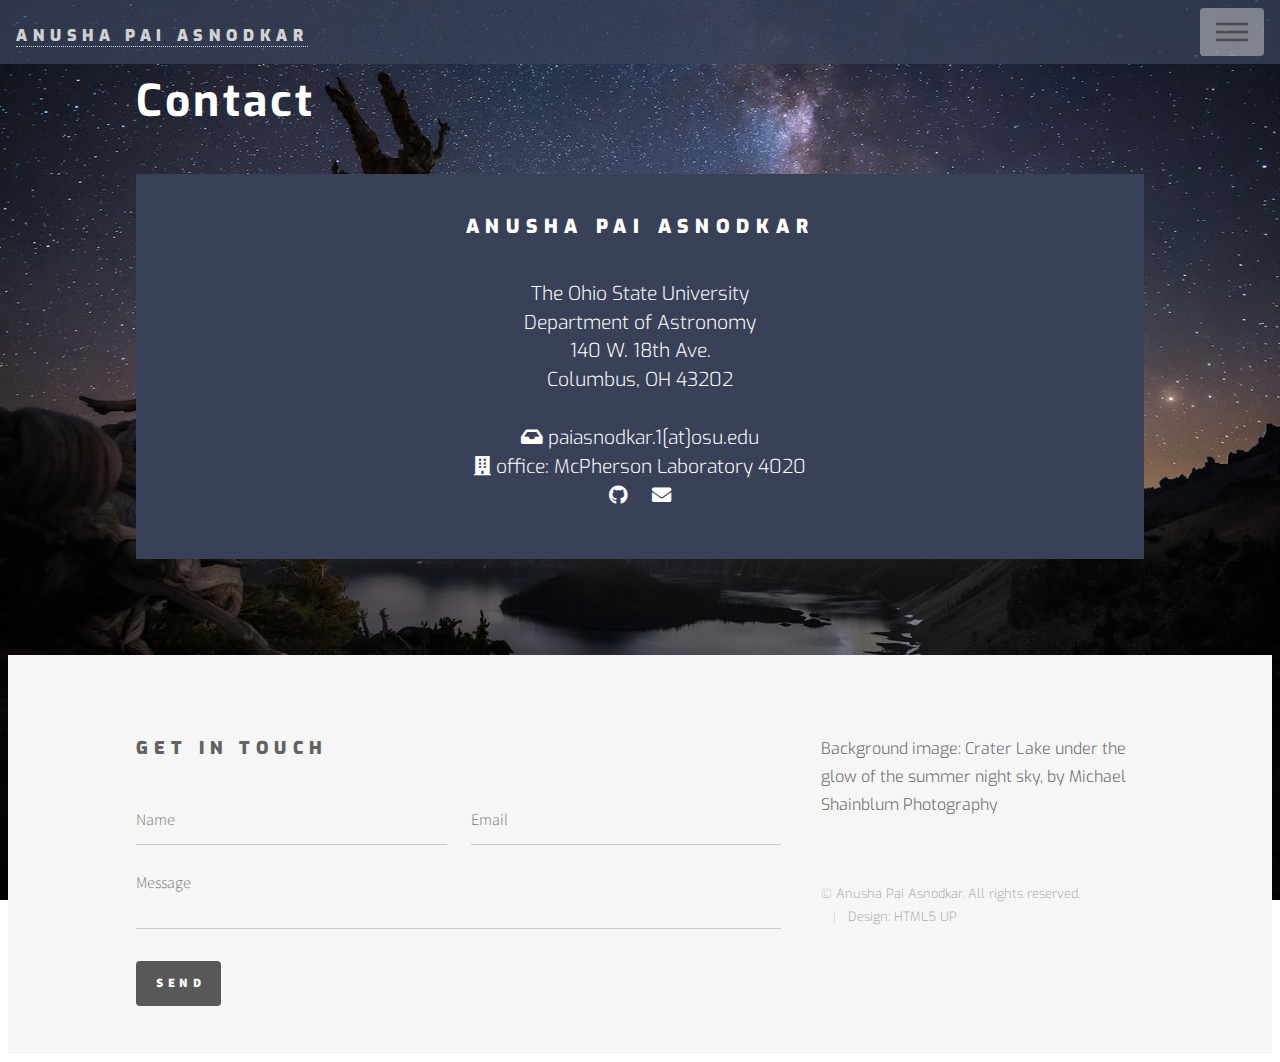
<file: contact.html>
<!DOCTYPE HTML>
<!--
	Phantom by HTML5 UP
	html5up.net | @ajlkn
	Free for personal and commercial use under the CCA 3.0 license (html5up.net/license)
-->
<html>
	<head>
		<title>Contact</title>
		<meta charset="utf-8" />
		<meta name="viewport" content="width=device-width, initial-scale=1, user-scalable=no" />
		<link rel="stylesheet" href="assets/css/main.css" />
		<link href='https://fonts.googleapis.com/css?family=Exo' rel='stylesheet'>
		<noscript><link rel="stylesheet" href="assets/css/noscript.css" /></noscript>
		<style>
			body {
				background: url('../images/craterLake.jpg');
				background-size: cover;
				background-position: center;
				background-attachment: fixed;
				font-family: 'Exo';
				color: white;
				padding-top: 65px;
			}
			h1 {
				letter-spacing: .2rem;
			}
			.contactText{
				padding-right: 2em;
				padding-top: 2em;
				padding-left: 2em;
				padding-bottom: 0.5em;
				font-size: 1.2em;
				line-height: 1.5;				
			}
			.homeLink{
				vertical-align: middle;
			}
		</style>	
	</head>
	<body class="is-preload">
		<!-- Wrapper -->
			<div id="wrapper">
				<!-- Header -->
					<header id="header">
						<div class="homeLink">
							<h3><a href="index.html">Anusha Pai Asnodkar</a></h3>
						</div>
                        <nav id="nav">
                            <ul>
                                <li class="special">
                                    <a href="#menu" class="menuToggle"><span>Menu</span></a>
                                    <div id="menu">
                                        <ul>
                                            <li><a href="index.html">Home</a></li>
											<li><a href="aboutMe.html">About Me</a></li>
                                            <li><a href="research.html">Research</a></li>
											<li><a href="contact.html">Contact</a></li>
										</ul>
                                    </div>
                                </li>
                            </ul>
                        </nav>
                    </header>
				<!-- Main -->
					<div id="main">
						<div class="inner">
							<h1>Contact</h1>
							<section id="two" class="wrapper alt style2" style="background: #394159;">
								<div class="contactText" style="text-align: center;">
									<div>
										<h3> Anusha Pai Asnodkar </h3>
										The Ohio State University<br />
										Department of Astronomy<br />
										140 W. 18th Ave.<br/>
										Columbus, OH 43202								
									</div>
									<br>
									<i class="fa fa-inbox"></i> paiasnodkar.1[at]osu.edu
									<div>
									<i class="fa fa-building"></i> office: McPherson Laboratory 4020 
									</div>
									<ul class="icons">
										<li><a href="https://github.com/apaiasno" class="icon brands fa-github"><span class="label">GitHub</span></a></li>
										<li><a href="mailto:paiasnodkar.1@osu.edu" class="icon solid fa-envelope"><span class="label">Email</span></a></li>
									</ul>
								</div>								
							</section>							
						</div>
					</div>

				<!-- Footer -->
					<footer id="footer">
						<div class="inner">
							<section>
								<h2>Get in touch</h2>
								<form method="post" action="#">
									<div class="fields">
										<div class="field half">
											<input type="text" name="name" id="name" placeholder="Name" />
										</div>
										<div class="field half">
											<input type="email" name="email" id="email" placeholder="Email" />
										</div>
										<div class="field">
											<textarea name="message" id="message" placeholder="Message"></textarea>
										</div>
									</div>
									<ul class="actions">
										<li><input type="submit" value="Send" class="primary" /></li>
									</ul>
								</form>
							</section>
<!-- 							<section>
								<h2>Follow</h2>
								<ul class="icons">
									<li><a href="#" class="icon brands style2 fa-twitter"><span class="label">Twitter</span></a></li>
									<li><a href="#" class="icon brands style2 fa-facebook-f"><span class="label">Facebook</span></a></li>
									<li><a href="#" class="icon brands style2 fa-instagram"><span class="label">Instagram</span></a></li>
									<li><a href="#" class="icon brands style2 fa-dribbble"><span class="label">Dribbble</span></a></li>
									<li><a href="https://github.com/apaiasno" class="icon brands style2 fa-github"><span class="label">GitHub</span></a></li>
									<li><a href="#" class="icon brands style2 fa-500px"><span class="label">500px</span></a></li>
									<li><a href="#" class="icon solid style2 fa-phone"><span class="label">Phone</span></a></li>
									<li><a href="#" class="icon solid style2 fa-envelope"><span class="label">Email</span></a></li>
								</ul>
							</section> -->
							<section>
								<p> Background image: Crater Lake under the glow of the summer night sky, by <a href="https://www.shainblumphoto.com/">Michael Shainblum Photography</a></p> 
							<ul class="copyright">
								<li>&copy; Anusha Pai Asnodkar. All rights reserved.</li><li>Design: <a href="http://html5up.net">HTML5 UP</a></li>
							</ul>
						</div>
					</footer>

			</div>

		<!-- Scripts -->
			<script src="assets/js/jquery.min.js"></script>
			<script src="assets/js/browser.min.js"></script>
			<script src="assets/js/breakpoints.min.js"></script>
			<script src="assets/js/util.js"></script>
			<script src="assets/js/main.js"></script>

	</body>
</html>
</file>
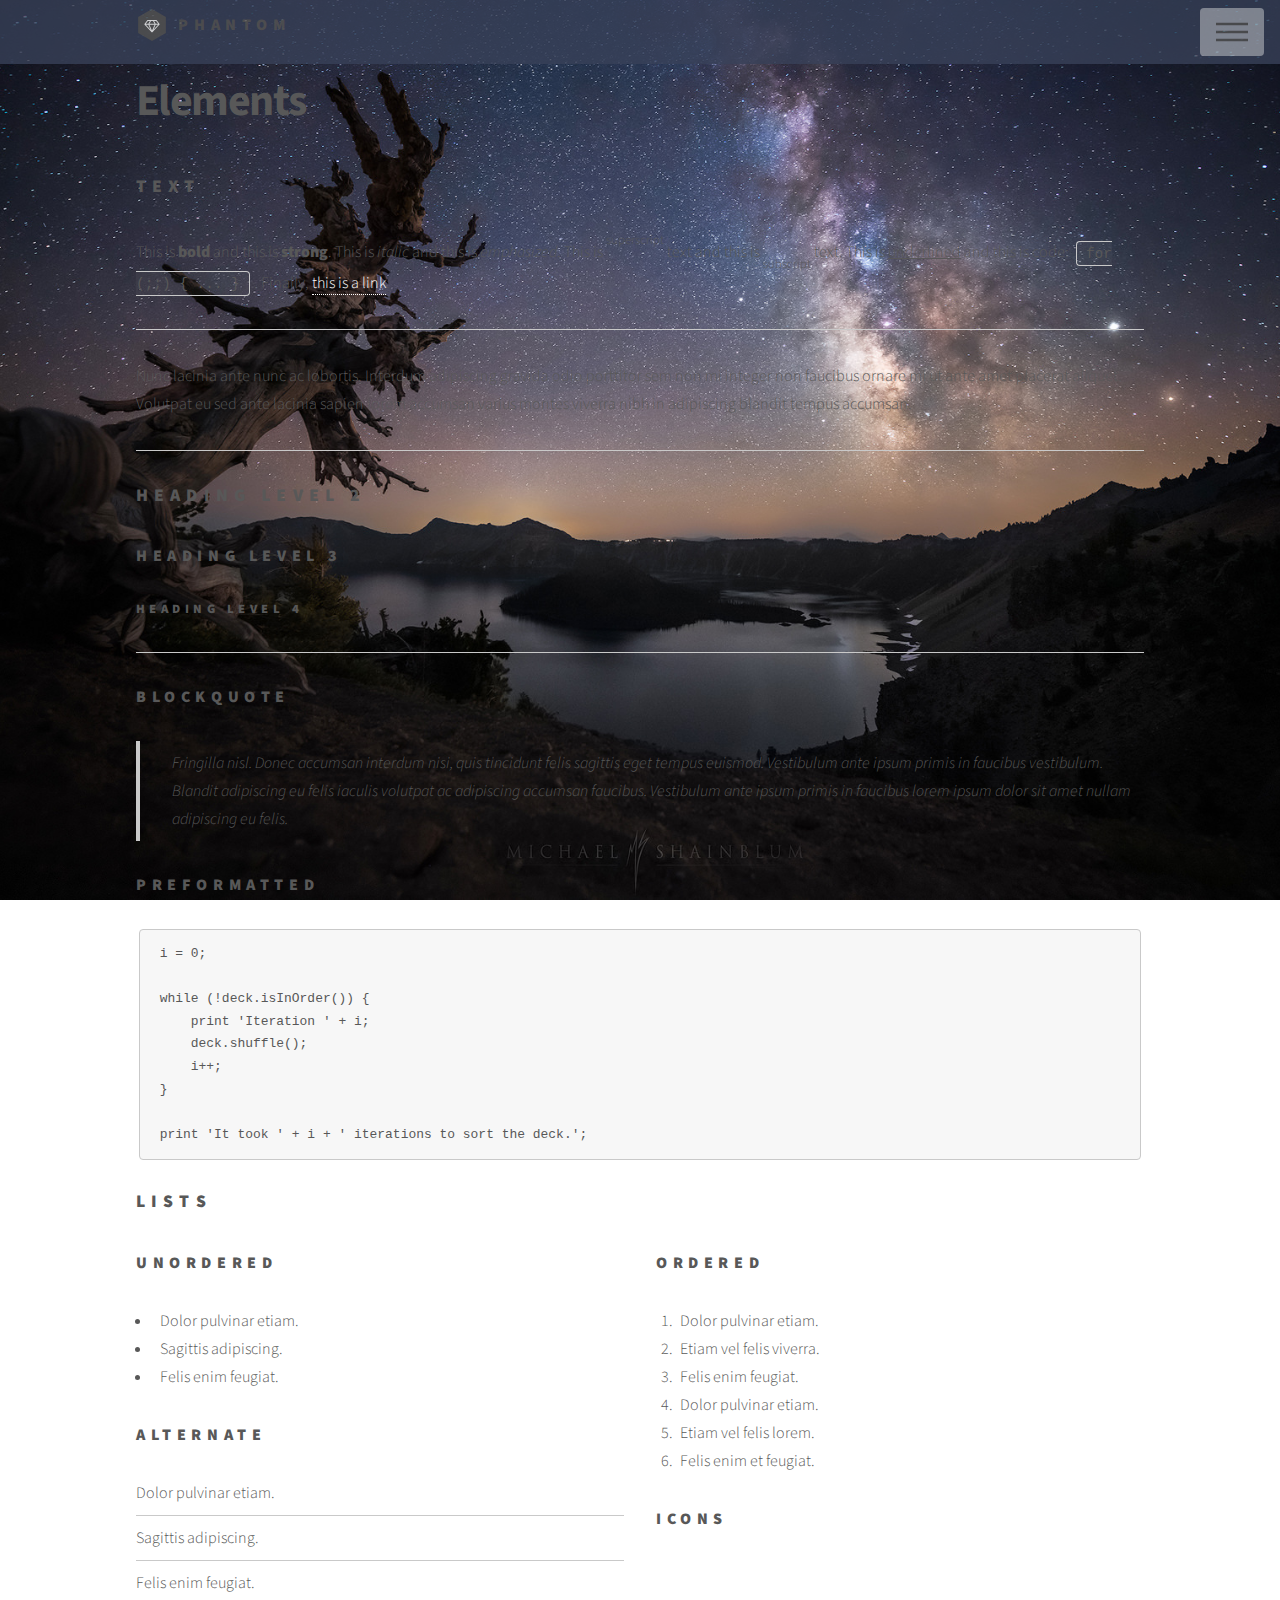
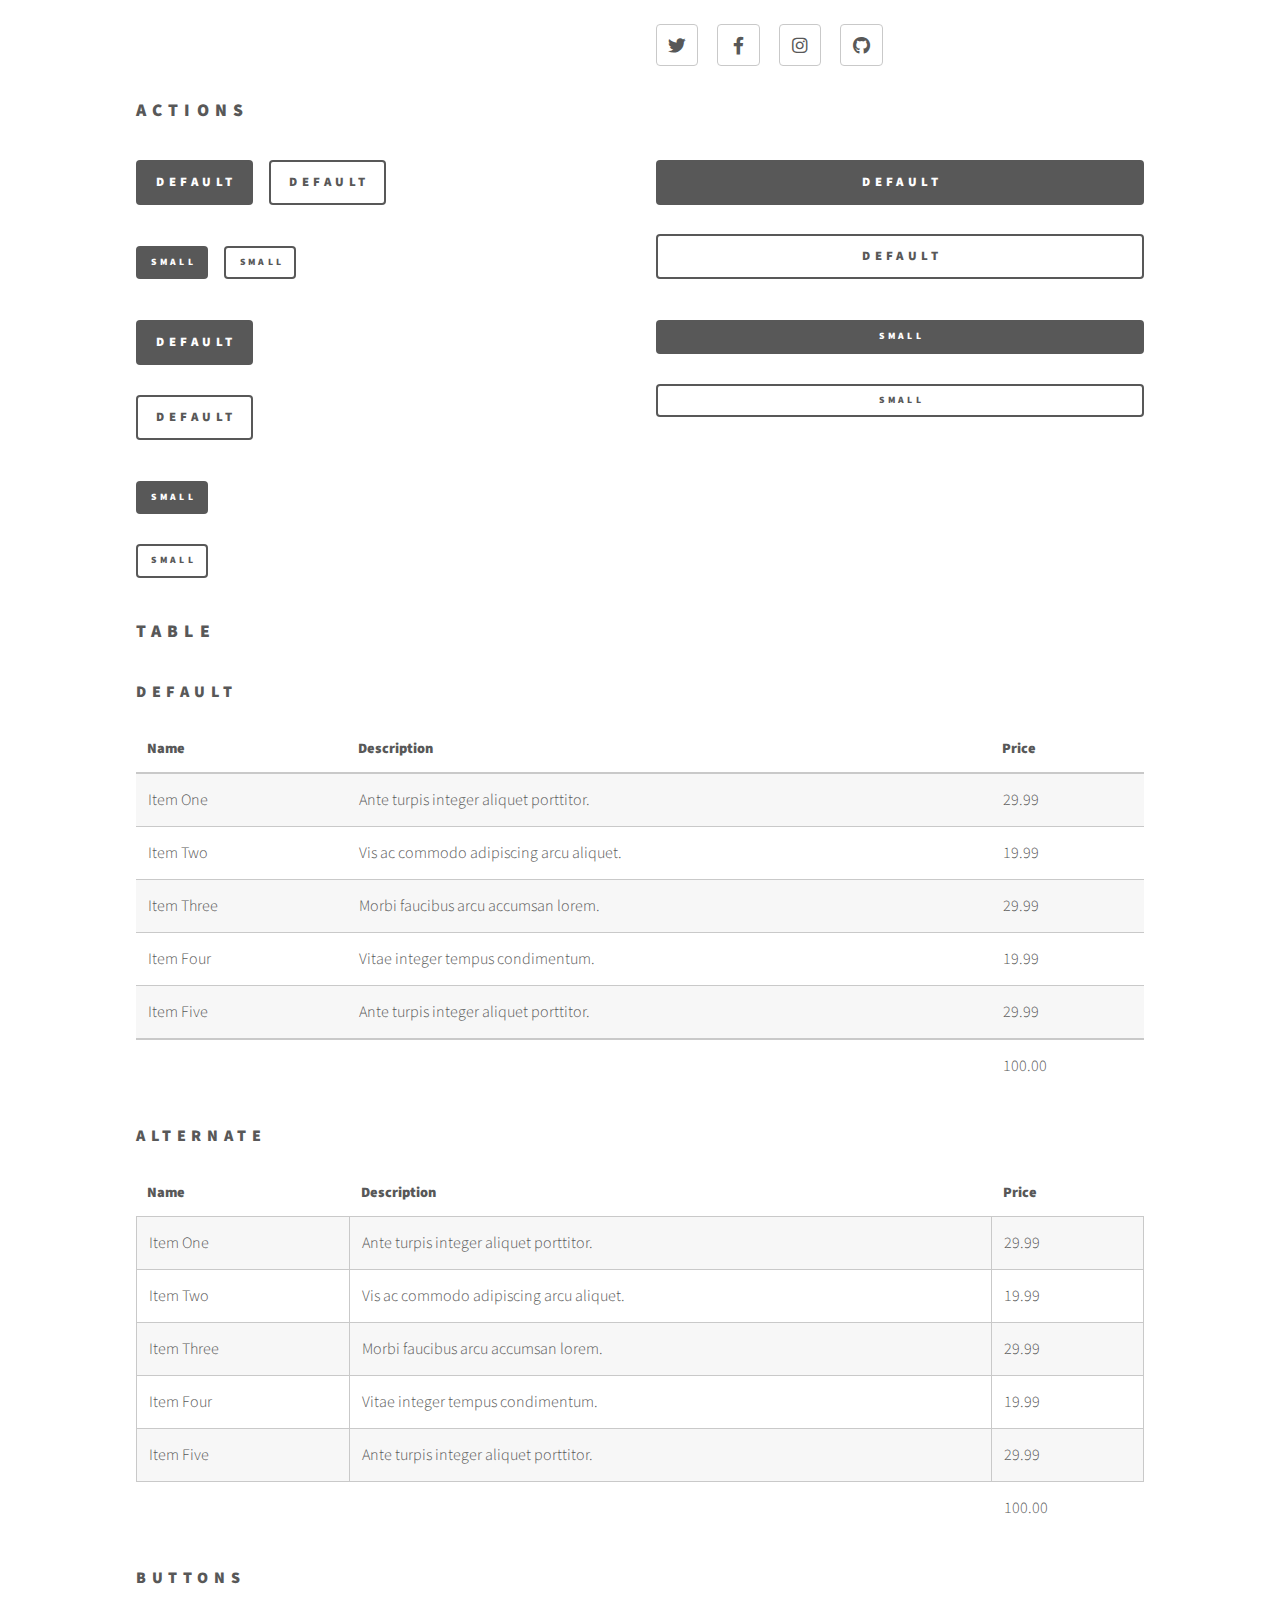
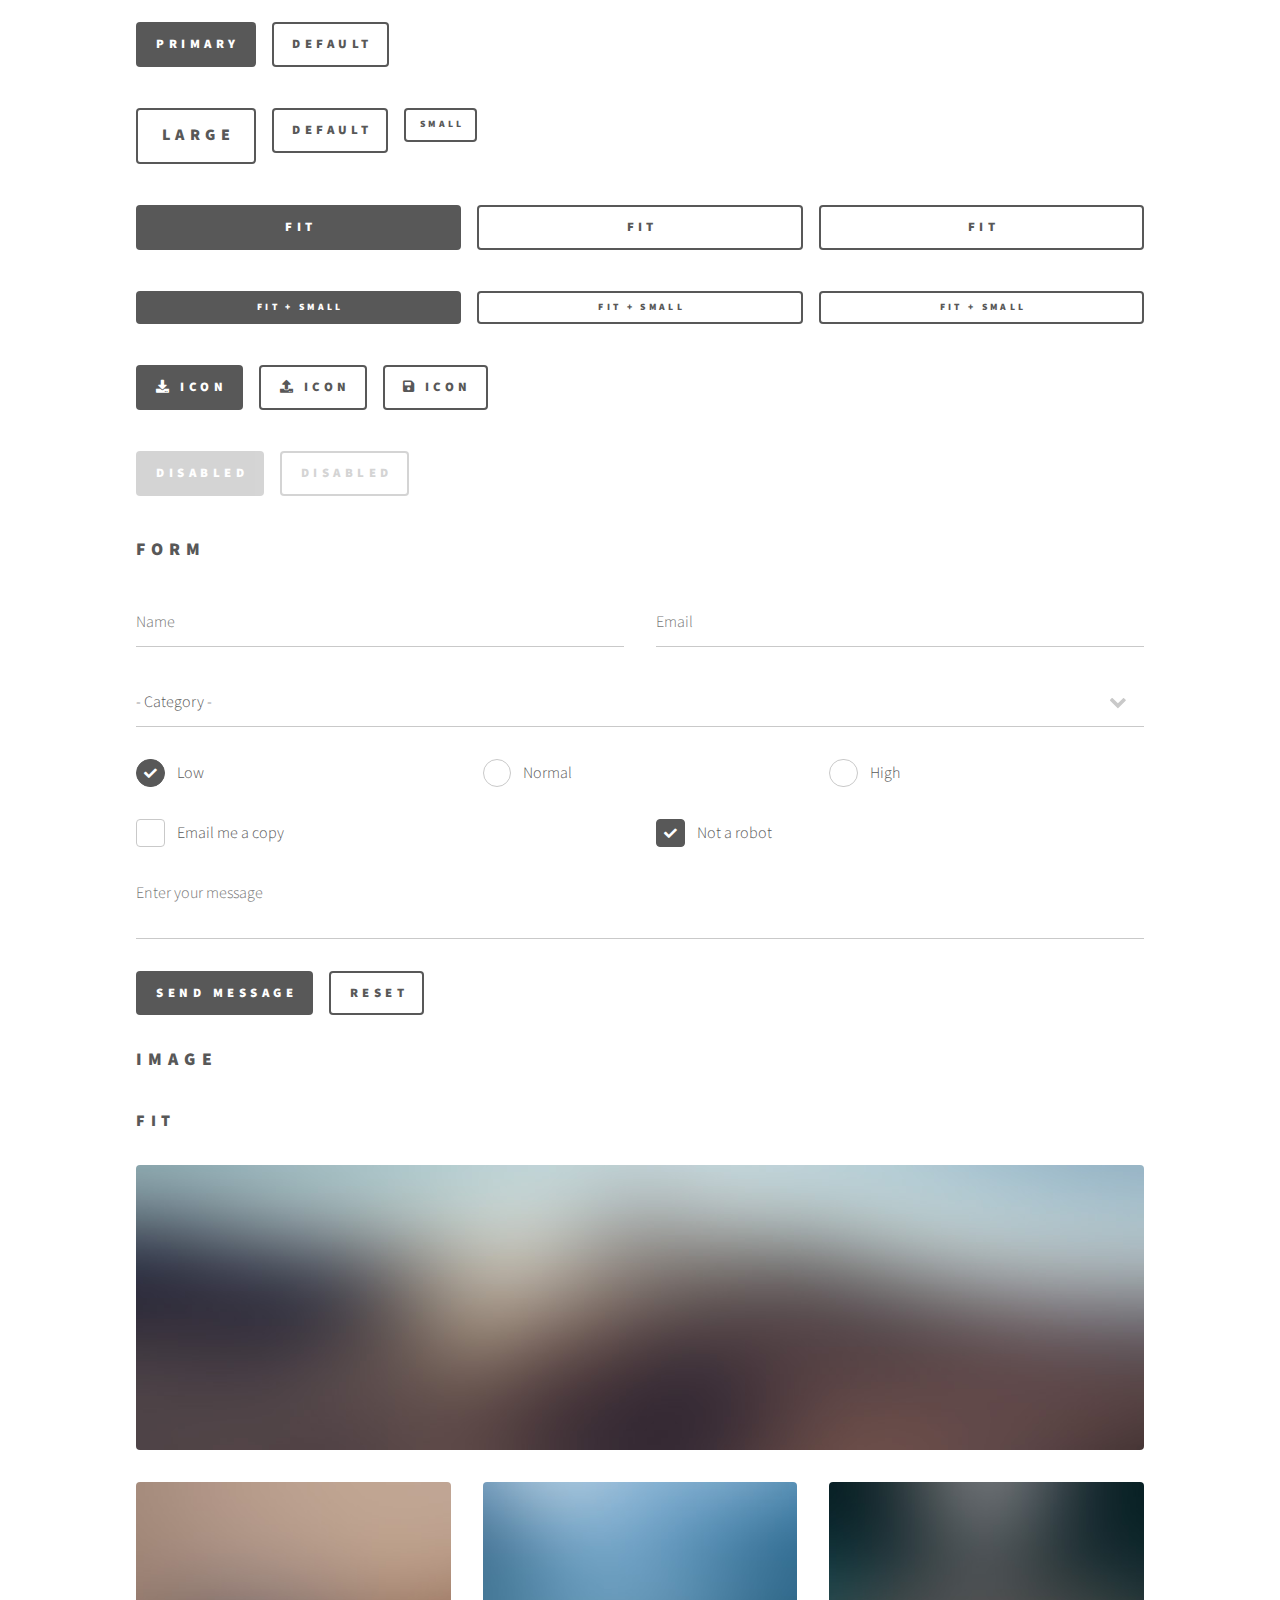
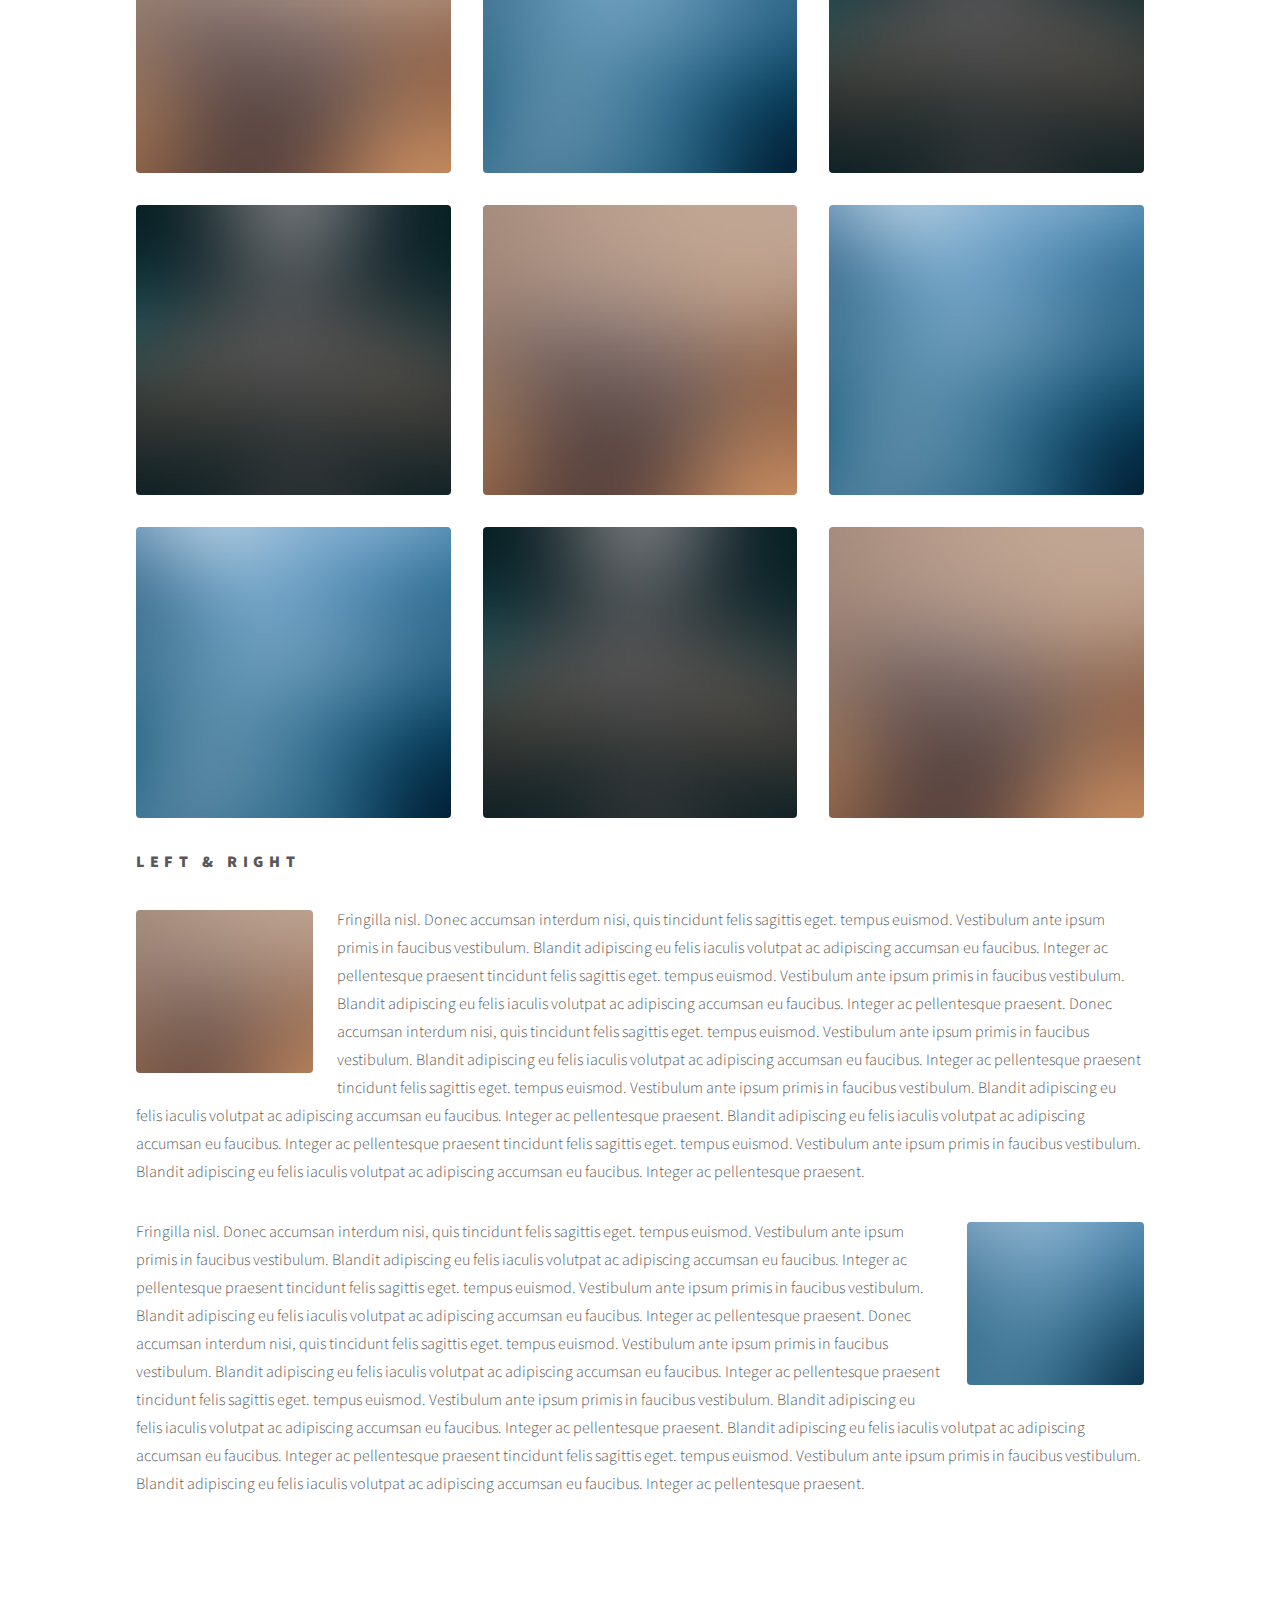
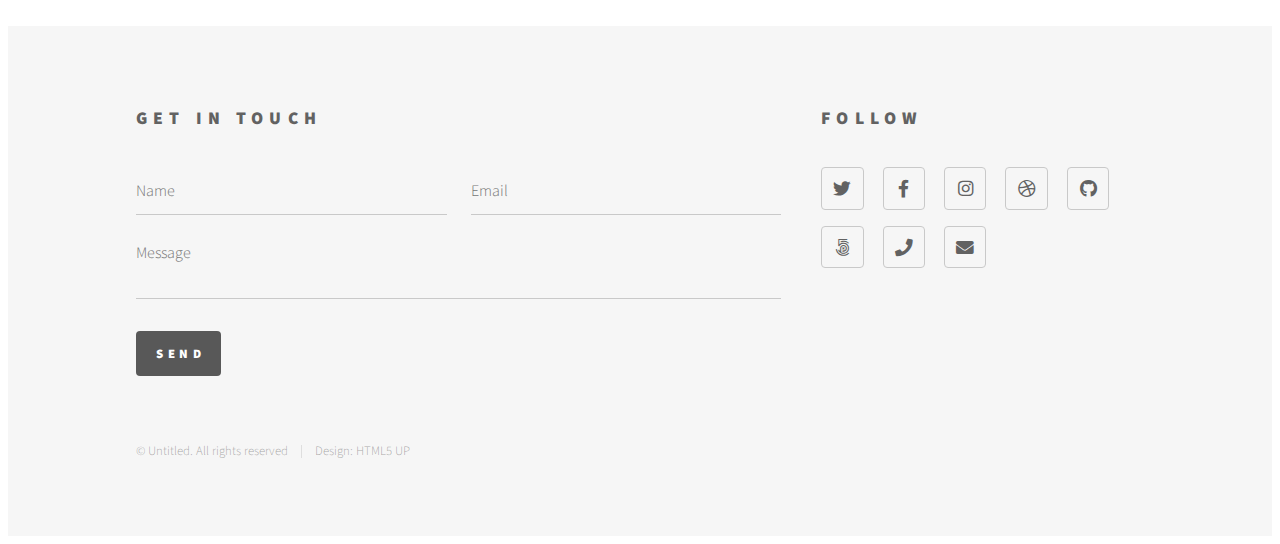
<file: elements.html>
<!DOCTYPE HTML>
<!--
	Phantom by HTML5 UP
	html5up.net | @ajlkn
	Free for personal and commercial use under the CCA 3.0 license (html5up.net/license)
-->
<html>
	<head>
		<title>Elements - Phantom by HTML5 UP</title>
		<meta charset="utf-8" />
		<meta name="viewport" content="width=device-width, initial-scale=1, user-scalable=no" />
		<link rel="stylesheet" href="assets/css/main.css" />
		<noscript><link rel="stylesheet" href="assets/css/noscript.css" /></noscript>
	</head>
	<body class="is-preload">
		<!-- Wrapper -->
			<div id="wrapper">

				<!-- Header -->
					<header id="header">
						<div class="inner">

							<!-- Logo -->
								<a href="index.html" class="logo">
									<span class="symbol"><img src="images/logo.svg" alt="" /></span><span class="title">Phantom</span>
								</a>

							<!-- Nav -->
								<nav>
									<ul>
										<li><a href="#menu">Menu</a></li>
									</ul>
								</nav>

						</div>
					</header>

				<!-- Menu -->
					<nav id="menu">
						<h2>Menu</h2>
						<ul>
							<li><a href="index.html">Home</a></li>
							<li><a href="generic.html">Ipsum veroeros</a></li>
							<li><a href="generic.html">Tempus etiam</a></li>
							<li><a href="generic.html">Consequat dolor</a></li>
							<li><a href="elements.html">Elements</a></li>
						</ul>
					</nav>

				<!-- Main -->
					<div id="main">
						<div class="inner">
							<h1>Elements</h1>

							<!-- Text -->
								<section>
									<h2>Text</h2>
									<p>This is <b>bold</b> and this is <strong>strong</strong>. This is <i>italic</i> and this is <em>emphasized</em>.
									This is <sup>superscript</sup> text and this is <sub>subscript</sub> text.
									This is <u>underlined</u> and this is code: <code>for (;;) { ... }</code>. Finally, <a href="#">this is a link</a>.</p>
									<hr />
									<p>Nunc lacinia ante nunc ac lobortis. Interdum adipiscing gravida odio porttitor sem non mi integer non faucibus ornare mi ut ante amet placerat aliquet. Volutpat eu sed ante lacinia sapien lorem accumsan varius montes viverra nibh in adipiscing blandit tempus accumsan.</p>
									<hr />
									<h2>Heading Level 2</h2>
									<h3>Heading Level 3</h3>
									<h4>Heading Level 4</h4>
									<hr />
									<h3>Blockquote</h3>
									<blockquote>Fringilla nisl. Donec accumsan interdum nisi, quis tincidunt felis sagittis eget tempus euismod. Vestibulum ante ipsum primis in faucibus vestibulum. Blandit adipiscing eu felis iaculis volutpat ac adipiscing accumsan faucibus. Vestibulum ante ipsum primis in faucibus lorem ipsum dolor sit amet nullam adipiscing eu felis.</blockquote>
									<h3>Preformatted</h3>
									<pre><code>i = 0;

while (!deck.isInOrder()) {
    print 'Iteration ' + i;
    deck.shuffle();
    i++;
}

print 'It took ' + i + ' iterations to sort the deck.';</code></pre>
								</section>

							<!-- Lists -->
								<section>
									<h2>Lists</h2>
									<div class="row">
										<div class="col-6 col-12-medium">
											<h3>Unordered</h3>
											<ul>
												<li>Dolor pulvinar etiam.</li>
												<li>Sagittis adipiscing.</li>
												<li>Felis enim feugiat.</li>
											</ul>
											<h3>Alternate</h3>
											<ul class="alt">
												<li>Dolor pulvinar etiam.</li>
												<li>Sagittis adipiscing.</li>
												<li>Felis enim feugiat.</li>
											</ul>
										</div>
										<div class="col-6 col-12-medium">
											<h3>Ordered</h3>
											<ol>
												<li>Dolor pulvinar etiam.</li>
												<li>Etiam vel felis viverra.</li>
												<li>Felis enim feugiat.</li>
												<li>Dolor pulvinar etiam.</li>
												<li>Etiam vel felis lorem.</li>
												<li>Felis enim et feugiat.</li>
											</ol>
											<h3>Icons</h3>
											<ul class="icons">
												<li><a href="#" class="icon brands style1 fa-twitter"><span class="label">Twitter</span></a></li>
												<li><a href="#" class="icon brands style1 fa-facebook-f"><span class="label">Facebook</span></a></li>
												<li><a href="#" class="icon brands style1 fa-instagram"><span class="label">Instagram</span></a></li>
												<li><a href="#" class="icon brands style1 fa-github"><span class="label">Github</span></a></li>
											</ul>
											<ul class="icons">
												<li><a href="#" class="icon brands style2 fa-twitter"><span class="label">Twitter</span></a></li>
												<li><a href="#" class="icon brands style2 fa-facebook-f"><span class="label">Facebook</span></a></li>
												<li><a href="#" class="icon brands style2 fa-instagram"><span class="label">Instagram</span></a></li>
												<li><a href="#" class="icon brands style2 fa-github"><span class="label">Github</span></a></li>
											</ul>
										</div>
									</div>
									<h2>Actions</h2>
									<div class="row">
										<div class="col-6 col-12-medium">
											<ul class="actions">
												<li><a href="#" class="button primary">Default</a></li>
												<li><a href="#" class="button">Default</a></li>
											</ul>
											<ul class="actions small">
												<li><a href="#" class="button primary small">Small</a></li>
												<li><a href="#" class="button small">Small</a></li>
											</ul>
											<ul class="actions stacked">
												<li><a href="#" class="button primary">Default</a></li>
												<li><a href="#" class="button">Default</a></li>
											</ul>
											<ul class="actions stacked">
												<li><a href="#" class="button primary small">Small</a></li>
												<li><a href="#" class="button small">Small</a></li>
											</ul>
										</div>
										<div class="col-6 col-12-medium">
											<ul class="actions stacked">
												<li><a href="#" class="button primary fit">Default</a></li>
												<li><a href="#" class="button fit">Default</a></li>
											</ul>
											<ul class="actions stacked">
												<li><a href="#" class="button primary small fit">Small</a></li>
												<li><a href="#" class="button small fit">Small</a></li>
											</ul>
										</div>
									</div>
								</section>

							<!-- Table -->
								<section>
									<h2>Table</h2>
									<h3>Default</h3>
									<div class="table-wrapper">
										<table>
											<thead>
												<tr>
													<th>Name</th>
													<th>Description</th>
													<th>Price</th>
												</tr>
											</thead>
											<tbody>
												<tr>
													<td>Item One</td>
													<td>Ante turpis integer aliquet porttitor.</td>
													<td>29.99</td>
												</tr>
												<tr>
													<td>Item Two</td>
													<td>Vis ac commodo adipiscing arcu aliquet.</td>
													<td>19.99</td>
												</tr>
												<tr>
													<td>Item Three</td>
													<td> Morbi faucibus arcu accumsan lorem.</td>
													<td>29.99</td>
												</tr>
												<tr>
													<td>Item Four</td>
													<td>Vitae integer tempus condimentum.</td>
													<td>19.99</td>
												</tr>
												<tr>
													<td>Item Five</td>
													<td>Ante turpis integer aliquet porttitor.</td>
													<td>29.99</td>
												</tr>
											</tbody>
											<tfoot>
												<tr>
													<td colspan="2"></td>
													<td>100.00</td>
												</tr>
											</tfoot>
										</table>
									</div>

									<h3>Alternate</h3>
									<div class="table-wrapper">
										<table class="alt">
											<thead>
												<tr>
													<th>Name</th>
													<th>Description</th>
													<th>Price</th>
												</tr>
											</thead>
											<tbody>
												<tr>
													<td>Item One</td>
													<td>Ante turpis integer aliquet porttitor.</td>
													<td>29.99</td>
												</tr>
												<tr>
													<td>Item Two</td>
													<td>Vis ac commodo adipiscing arcu aliquet.</td>
													<td>19.99</td>
												</tr>
												<tr>
													<td>Item Three</td>
													<td> Morbi faucibus arcu accumsan lorem.</td>
													<td>29.99</td>
												</tr>
												<tr>
													<td>Item Four</td>
													<td>Vitae integer tempus condimentum.</td>
													<td>19.99</td>
												</tr>
												<tr>
													<td>Item Five</td>
													<td>Ante turpis integer aliquet porttitor.</td>
													<td>29.99</td>
												</tr>
											</tbody>
											<tfoot>
												<tr>
													<td colspan="2"></td>
													<td>100.00</td>
												</tr>
											</tfoot>
										</table>
									</div>
								</section>

							<!-- Buttons -->
								<section>
									<h3>Buttons</h3>
									<ul class="actions">
										<li><a href="#" class="button primary">Primary</a></li>
										<li><a href="#" class="button">Default</a></li>
									</ul>
									<ul class="actions">
										<li><a href="#" class="button large">Large</a></li>
										<li><a href="#" class="button">Default</a></li>
										<li><a href="#" class="button small">Small</a></li>
									</ul>
									<ul class="actions fit">
										<li><a href="#" class="button primary fit">Fit</a></li>
										<li><a href="#" class="button fit">Fit</a></li>
										<li><a href="#" class="button fit">Fit</a></li>
									</ul>
									<ul class="actions fit small">
										<li><a href="#" class="button primary fit small">Fit + Small</a></li>
										<li><a href="#" class="button fit small">Fit + Small</a></li>
										<li><a href="#" class="button fit small">Fit + Small</a></li>
									</ul>
									<ul class="actions">
										<li><a href="#" class="button primary icon solid fa-download">Icon</a></li>
										<li><a href="#" class="button icon solid fa-upload">Icon</a></li>
										<li><a href="#" class="button icon solid fa-save">Icon</a></li>
									</ul>
									<ul class="actions">
										<li><span class="button primary disabled">Disabled</span></li>
										<li><span class="button disabled">Disabled</span></li>
									</ul>
								</section>

							<!-- Form -->
								<section>
									<h2>Form</h2>
									<form method="post" action="#">
										<div class="row gtr-uniform">
											<div class="col-6 col-12-xsmall">
												<input type="text" name="demo-name" id="demo-name" value="" placeholder="Name" />
											</div>
											<div class="col-6 col-12-xsmall">
												<input type="email" name="demo-email" id="demo-email" value="" placeholder="Email" />
											</div>
											<div class="col-12">
												<select name="demo-category" id="demo-category">
													<option value="">- Category -</option>
													<option value="1">Manufacturing</option>
													<option value="1">Shipping</option>
													<option value="1">Administration</option>
													<option value="1">Human Resources</option>
												</select>
											</div>
											<div class="col-4 col-12-small">
												<input type="radio" id="demo-priority-low" name="demo-priority" checked>
												<label for="demo-priority-low">Low</label>
											</div>
											<div class="col-4 col-12-small">
												<input type="radio" id="demo-priority-normal" name="demo-priority">
												<label for="demo-priority-normal">Normal</label>
											</div>
											<div class="col-4 col-12-small">
												<input type="radio" id="demo-priority-high" name="demo-priority">
												<label for="demo-priority-high">High</label>
											</div>
											<div class="col-6 col-12-small">
												<input type="checkbox" id="demo-copy" name="demo-copy">
												<label for="demo-copy">Email me a copy</label>
											</div>
											<div class="col-6 col-12-small">
												<input type="checkbox" id="demo-human" name="demo-human" checked>
												<label for="demo-human">Not a robot</label>
											</div>
											<div class="col-12">
												<textarea name="demo-message" id="demo-message" placeholder="Enter your message" rows="6"></textarea>
											</div>
											<div class="col-12">
												<ul class="actions">
													<li><input type="submit" value="Send Message" class="primary" /></li>
													<li><input type="reset" value="Reset" /></li>
												</ul>
											</div>
										</div>
									</form>
								</section>

							<!-- Image -->
								<section>
									<h2>Image</h2>
									<h3>Fit</h3>
									<div class="box alt">
										<div class="row gtr-uniform">
											<div class="col-12"><span class="image fit"><img src="images/pic13.jpg" alt="" /></span></div>
											<div class="col-4"><span class="image fit"><img src="images/pic01.jpg" alt="" /></span></div>
											<div class="col-4"><span class="image fit"><img src="images/pic02.jpg" alt="" /></span></div>
											<div class="col-4"><span class="image fit"><img src="images/pic03.jpg" alt="" /></span></div>
											<div class="col-4"><span class="image fit"><img src="images/pic03.jpg" alt="" /></span></div>
											<div class="col-4"><span class="image fit"><img src="images/pic01.jpg" alt="" /></span></div>
											<div class="col-4"><span class="image fit"><img src="images/pic02.jpg" alt="" /></span></div>
											<div class="col-4"><span class="image fit"><img src="images/pic02.jpg" alt="" /></span></div>
											<div class="col-4"><span class="image fit"><img src="images/pic03.jpg" alt="" /></span></div>
											<div class="col-4"><span class="image fit"><img src="images/pic01.jpg" alt="" /></span></div>
										</div>
									</div>
									<h3>Left &amp; Right</h3>
									<p><span class="image left"><img src="images/pic14.jpg" alt="" /></span>Fringilla nisl. Donec accumsan interdum nisi, quis tincidunt felis sagittis eget. tempus euismod. Vestibulum ante ipsum primis in faucibus vestibulum. Blandit adipiscing eu felis iaculis volutpat ac adipiscing accumsan eu faucibus. Integer ac pellentesque praesent tincidunt felis sagittis eget. tempus euismod. Vestibulum ante ipsum primis in faucibus vestibulum. Blandit adipiscing eu felis iaculis volutpat ac adipiscing accumsan eu faucibus. Integer ac pellentesque praesent. Donec accumsan interdum nisi, quis tincidunt felis sagittis eget. tempus euismod. Vestibulum ante ipsum primis in faucibus vestibulum. Blandit adipiscing eu felis iaculis volutpat ac adipiscing accumsan eu faucibus. Integer ac pellentesque praesent tincidunt felis sagittis eget. tempus euismod. Vestibulum ante ipsum primis in faucibus vestibulum. Blandit adipiscing eu felis iaculis volutpat ac adipiscing accumsan eu faucibus. Integer ac pellentesque praesent. Blandit adipiscing eu felis iaculis volutpat ac adipiscing accumsan eu faucibus. Integer ac pellentesque praesent tincidunt felis sagittis eget. tempus euismod. Vestibulum ante ipsum primis in faucibus vestibulum. Blandit adipiscing eu felis iaculis volutpat ac adipiscing accumsan eu faucibus. Integer ac pellentesque praesent.</p>
									<p><span class="image right"><img src="images/pic15.jpg" alt="" /></span>Fringilla nisl. Donec accumsan interdum nisi, quis tincidunt felis sagittis eget. tempus euismod. Vestibulum ante ipsum primis in faucibus vestibulum. Blandit adipiscing eu felis iaculis volutpat ac adipiscing accumsan eu faucibus. Integer ac pellentesque praesent tincidunt felis sagittis eget. tempus euismod. Vestibulum ante ipsum primis in faucibus vestibulum. Blandit adipiscing eu felis iaculis volutpat ac adipiscing accumsan eu faucibus. Integer ac pellentesque praesent. Donec accumsan interdum nisi, quis tincidunt felis sagittis eget. tempus euismod. Vestibulum ante ipsum primis in faucibus vestibulum. Blandit adipiscing eu felis iaculis volutpat ac adipiscing accumsan eu faucibus. Integer ac pellentesque praesent tincidunt felis sagittis eget. tempus euismod. Vestibulum ante ipsum primis in faucibus vestibulum. Blandit adipiscing eu felis iaculis volutpat ac adipiscing accumsan eu faucibus. Integer ac pellentesque praesent. Blandit adipiscing eu felis iaculis volutpat ac adipiscing accumsan eu faucibus. Integer ac pellentesque praesent tincidunt felis sagittis eget. tempus euismod. Vestibulum ante ipsum primis in faucibus vestibulum. Blandit adipiscing eu felis iaculis volutpat ac adipiscing accumsan eu faucibus. Integer ac pellentesque praesent.</p>
								</section>

						</div>
					</div>

				<!-- Footer -->
					<footer id="footer">
						<div class="inner">
							<section>
								<h2>Get in touch</h2>
								<form method="post" action="#">
									<div class="fields">
										<div class="field half">
											<input type="text" name="name" id="name" placeholder="Name" />
										</div>
										<div class="field half">
											<input type="email" name="email" id="email" placeholder="Email" />
										</div>
										<div class="field">
											<textarea name="message" id="message" placeholder="Message"></textarea>
										</div>
									</div>
									<ul class="actions">
										<li><input type="submit" value="Send" class="primary" /></li>
									</ul>
								</form>
							</section>
							<section>
								<h2>Follow</h2>
								<ul class="icons">
									<li><a href="#" class="icon brands style2 fa-twitter"><span class="label">Twitter</span></a></li>
									<li><a href="#" class="icon brands style2 fa-facebook-f"><span class="label">Facebook</span></a></li>
									<li><a href="#" class="icon brands style2 fa-instagram"><span class="label">Instagram</span></a></li>
									<li><a href="#" class="icon brands style2 fa-dribbble"><span class="label">Dribbble</span></a></li>
									<li><a href="#" class="icon brands style2 fa-github"><span class="label">GitHub</span></a></li>
									<li><a href="#" class="icon brands style2 fa-500px"><span class="label">500px</span></a></li>
									<li><a href="#" class="icon solid style2 fa-phone"><span class="label">Phone</span></a></li>
									<li><a href="#" class="icon solid style2 fa-envelope"><span class="label">Email</span></a></li>
								</ul>
							</section>
							<ul class="copyright">
								<li>&copy; Untitled. All rights reserved</li><li>Design: <a href="http://html5up.net">HTML5 UP</a></li>
							</ul>
						</div>
					</footer>

			</div>

		<!-- Scripts -->
			<script src="assets/js/jquery.min.js"></script>
			<script src="assets/js/browser.min.js"></script>
			<script src="assets/js/breakpoints.min.js"></script>
			<script src="assets/js/util.js"></script>
			<script src="assets/js/main.js"></script>

	</body>
</html>
</file>
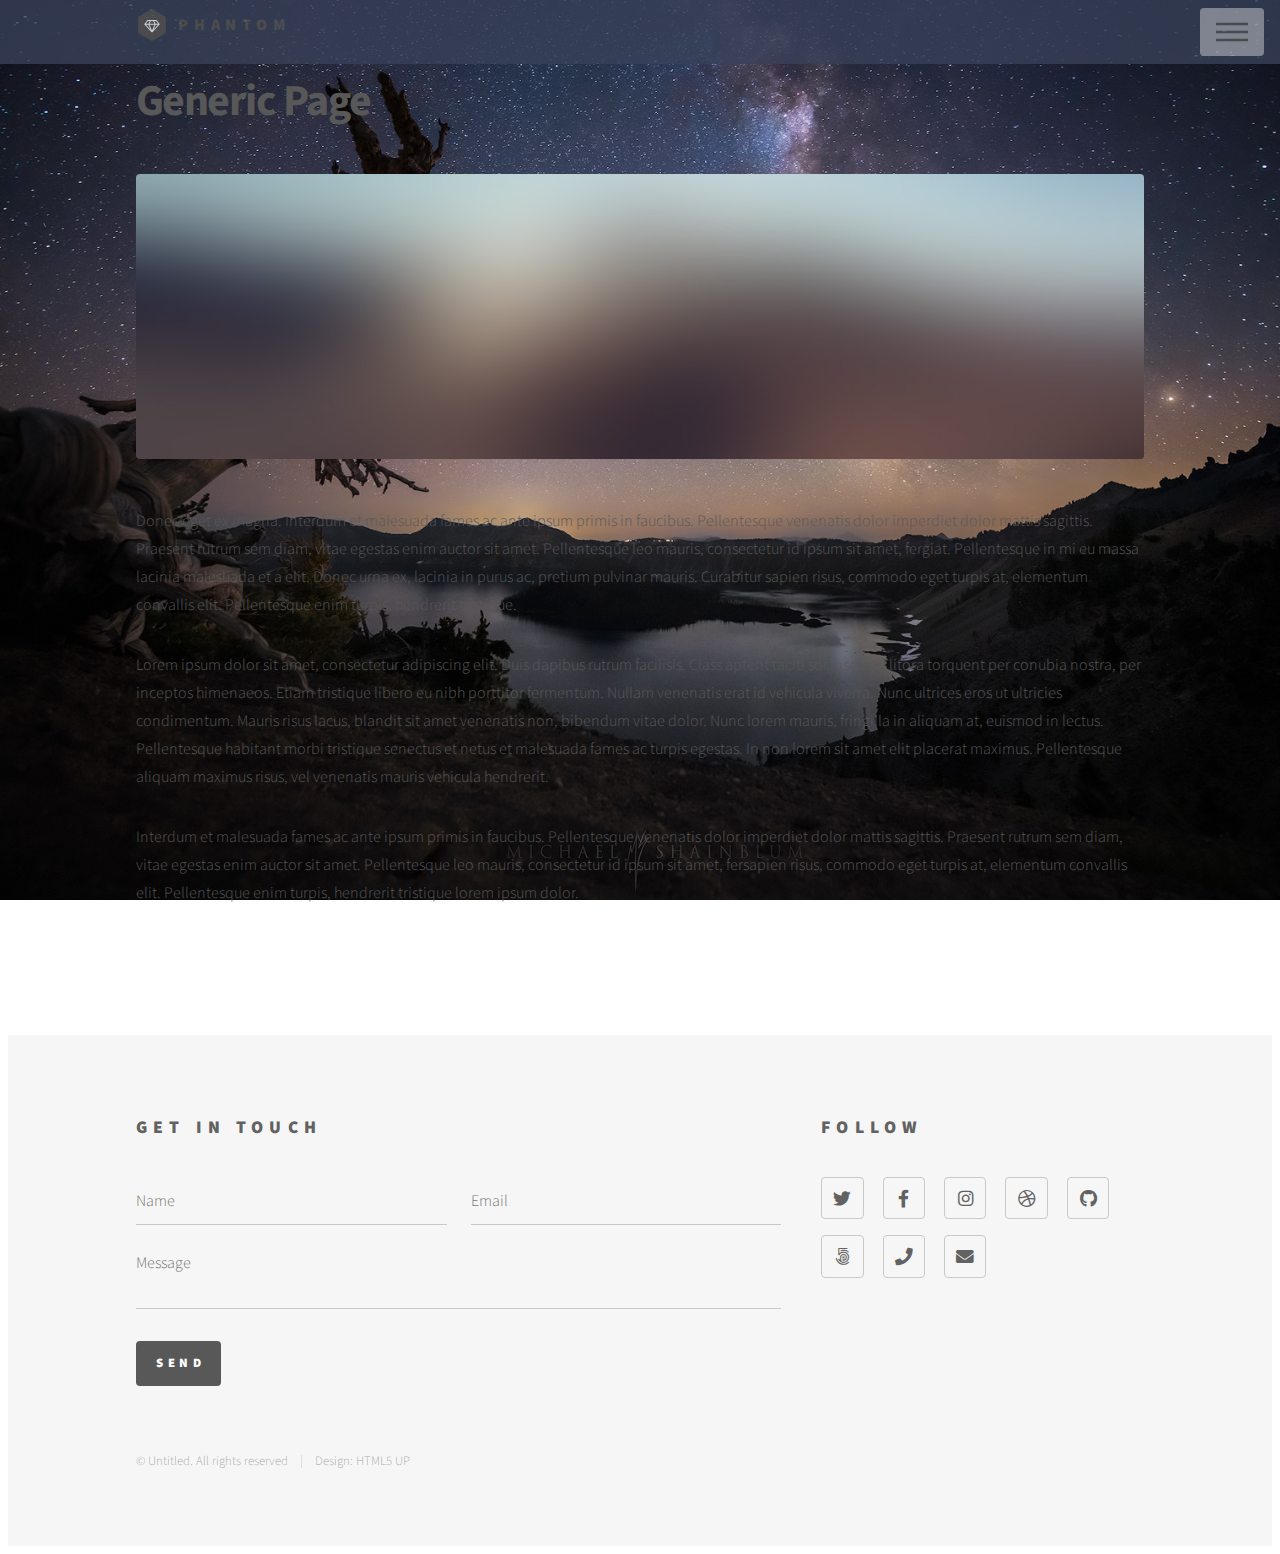
<file: generic.html>
<!DOCTYPE HTML>
<!--
	Phantom by HTML5 UP
	html5up.net | @ajlkn
	Free for personal and commercial use under the CCA 3.0 license (html5up.net/license)
-->
<html>
	<head>
		<title>Generic - Phantom by HTML5 UP</title>
		<meta charset="utf-8" />
		<meta name="viewport" content="width=device-width, initial-scale=1, user-scalable=no" />
		<link rel="stylesheet" href="assets/css/main.css" />
		<noscript><link rel="stylesheet" href="assets/css/noscript.css" /></noscript>
	</head>
	<body class="is-preload">
		<!-- Wrapper -->
			<div id="wrapper">

				<!-- Header -->
					<header id="header">
						<div class="inner">

							<!-- Logo -->
								<a href="index.html" class="logo">
									<span class="symbol"><img src="images/logo.svg" alt="" /></span><span class="title">Phantom</span>
								</a>

							<!-- Nav -->
								<nav>
									<ul>
										<li><a href="#menu">Menu</a></li>
									</ul>
								</nav>

						</div>
					</header>

				<!-- Menu -->
					<nav id="menu">
						<h2>Menu</h2>
						<ul>
							<li><a href="index.html">Home</a></li>
							<li><a href="generic.html">Ipsum veroeros</a></li>
							<li><a href="generic.html">Tempus etiam</a></li>
							<li><a href="generic.html">Consequat dolor</a></li>
							<li><a href="elements.html">Elements</a></li>
						</ul>
					</nav>

				<!-- Main -->
					<div id="main">
						<div class="inner">
							<h1>Generic Page</h1>
							<span class="image main"><img src="images/pic13.jpg" alt="" /></span>
							<p>Donec eget ex magna. Interdum et malesuada fames ac ante ipsum primis in faucibus. Pellentesque venenatis dolor imperdiet dolor mattis sagittis. Praesent rutrum sem diam, vitae egestas enim auctor sit amet. Pellentesque leo mauris, consectetur id ipsum sit amet, fergiat. Pellentesque in mi eu massa lacinia malesuada et a elit. Donec urna ex, lacinia in purus ac, pretium pulvinar mauris. Curabitur sapien risus, commodo eget turpis at, elementum convallis elit. Pellentesque enim turpis, hendrerit tristique.</p>
							<p>Lorem ipsum dolor sit amet, consectetur adipiscing elit. Duis dapibus rutrum facilisis. Class aptent taciti sociosqu ad litora torquent per conubia nostra, per inceptos himenaeos. Etiam tristique libero eu nibh porttitor fermentum. Nullam venenatis erat id vehicula viverra. Nunc ultrices eros ut ultricies condimentum. Mauris risus lacus, blandit sit amet venenatis non, bibendum vitae dolor. Nunc lorem mauris, fringilla in aliquam at, euismod in lectus. Pellentesque habitant morbi tristique senectus et netus et malesuada fames ac turpis egestas. In non lorem sit amet elit placerat maximus. Pellentesque aliquam maximus risus, vel venenatis mauris vehicula hendrerit.</p>
							<p>Interdum et malesuada fames ac ante ipsum primis in faucibus. Pellentesque venenatis dolor imperdiet dolor mattis sagittis. Praesent rutrum sem diam, vitae egestas enim auctor sit amet. Pellentesque leo mauris, consectetur id ipsum sit amet, fersapien risus, commodo eget turpis at, elementum convallis elit. Pellentesque enim turpis, hendrerit tristique lorem ipsum dolor.</p>
						</div>
					</div>

				<!-- Footer -->
					<footer id="footer">
						<div class="inner">
							<section>
								<h2>Get in touch</h2>
								<form method="post" action="#">
									<div class="fields">
										<div class="field half">
											<input type="text" name="name" id="name" placeholder="Name" />
										</div>
										<div class="field half">
											<input type="email" name="email" id="email" placeholder="Email" />
										</div>
										<div class="field">
											<textarea name="message" id="message" placeholder="Message"></textarea>
										</div>
									</div>
									<ul class="actions">
										<li><input type="submit" value="Send" class="primary" /></li>
									</ul>
								</form>
							</section>
							<section>
								<h2>Follow</h2>
								<ul class="icons">
									<li><a href="#" class="icon brands style2 fa-twitter"><span class="label">Twitter</span></a></li>
									<li><a href="#" class="icon brands style2 fa-facebook-f"><span class="label">Facebook</span></a></li>
									<li><a href="#" class="icon brands style2 fa-instagram"><span class="label">Instagram</span></a></li>
									<li><a href="#" class="icon brands style2 fa-dribbble"><span class="label">Dribbble</span></a></li>
									<li><a href="#" class="icon brands style2 fa-github"><span class="label">GitHub</span></a></li>
									<li><a href="#" class="icon brands style2 fa-500px"><span class="label">500px</span></a></li>
									<li><a href="#" class="icon solid style2 fa-phone"><span class="label">Phone</span></a></li>
									<li><a href="#" class="icon solid style2 fa-envelope"><span class="label">Email</span></a></li>
								</ul>
							</section>
							<ul class="copyright">
								<li>&copy; Untitled. All rights reserved</li><li>Design: <a href="http://html5up.net">HTML5 UP</a></li>
							</ul>
						</div>
					</footer>

			</div>

		<!-- Scripts -->
			<script src="assets/js/jquery.min.js"></script>
			<script src="assets/js/browser.min.js"></script>
			<script src="assets/js/breakpoints.min.js"></script>
			<script src="assets/js/util.js"></script>
			<script src="assets/js/main.js"></script>

	</body>
</html>
</file>
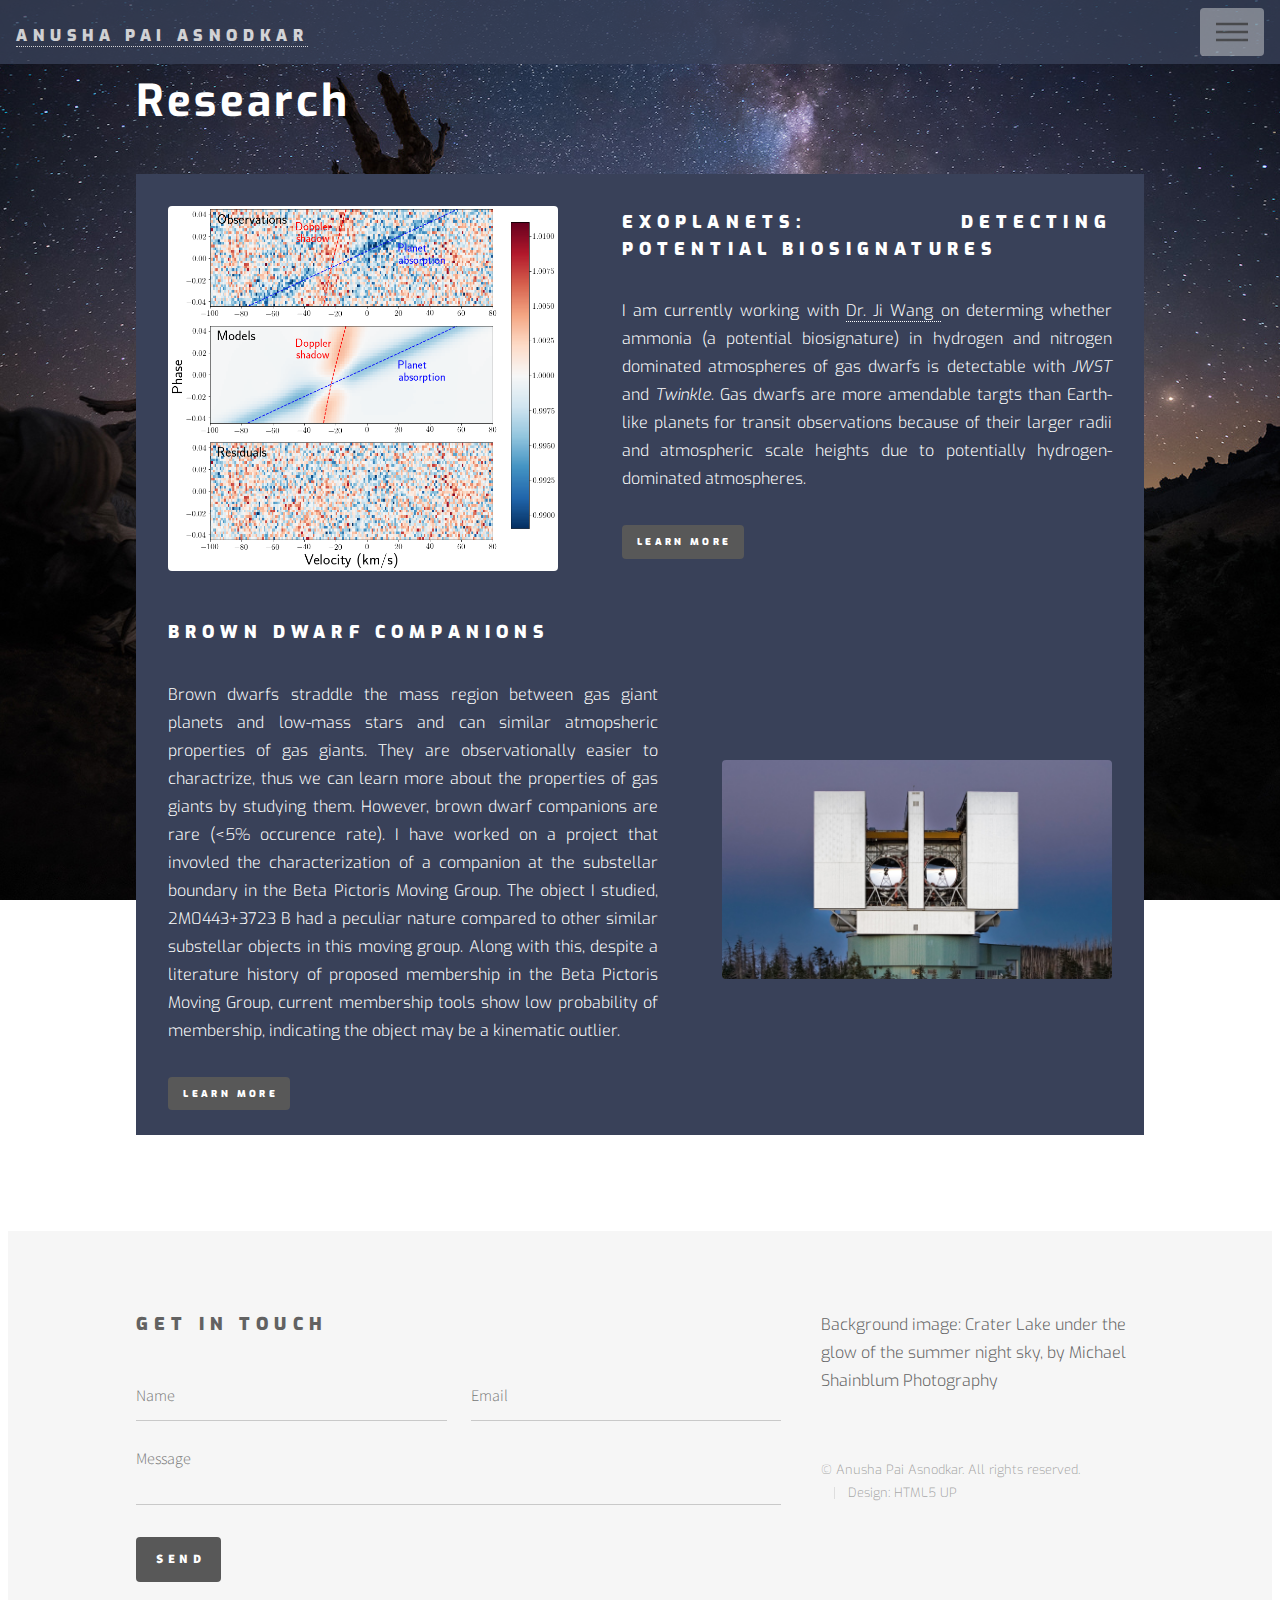
<file: outreach.html>
<!DOCTYPE HTML>
<!--
	Phantom by HTML5 UP
	html5up.net | @ajlkn
	Free for personal and commercial use under the CCA 3.0 license (html5up.net/license)
-->
<html>
	<head>
		<title>Research</title>
		<meta charset="utf-8" />
		<meta name="viewport" content="width=device-width, initial-scale=1, user-scalable=no" />
		<link rel="stylesheet" href="assets/css/main.css" />
		<link href='https://fonts.googleapis.com/css?family=Exo' rel='stylesheet'>
		<noscript><link rel="stylesheet" href="assets/css/noscript.css" /></noscript>
		<style>
			body {
				background: url('../images/craterLake.jpg');
				background-size: cover;
				background-position: center;
				background-attachment: fixed;
				font-family: 'Exo';
				color: white;
				padding-top: 65px;
			}
			h1 {
				letter-spacing: .2rem;
			}
			.homeLink{
				vertical-align: middle;
			}
		</style>	
	</head>
	<body class="is-preload">
		<!-- Wrapper -->
			<div id="wrapper">
				<!-- Header -->
					<header id="header">
						<div class="homeLink">
							<h3><a href="index.html">Anusha Pai Asnodkar</a></h3>
						</div>
                        <nav id="nav">
                            <ul>
                                <li class="special">
                                    <a href="#menu" class="menuToggle"><span>Menu</span></a>
                                    <div id="menu">
                                        <ul>
                                            <li><a href="index.html">Home</a></li>
											<li><a href="aboutMe.html">About Me</a></li>
                                            <li><a href="research.html">Research</a></li>
											<li><a href="outreach.html">Outreach</a></li>
										</ul>
                                    </div>
                                </li>
                            </ul>
                        </nav>
                    </header>
				<!-- Main -->
					<div id="main">
						<div class="inner">
							<h1>Research</h1>
							<section id="two" class="wrapper alt style2">
							   <section class="spotlight" style="background-size: 100% auto;">
							       <div class="image"><img src="images/TransSpec.png" alt="" /></div><div class="content">
								   <h2>Exoplanets: Detecting Potential Biosignatures<br />
								   </h2>
								   <p>I am currently working with <a href="https://www.jiwang.io" > Dr. Ji Wang </a> on determing whether ammonia (a potential biosignature) in hydrogen and nitrogen dominated atmospheres of gas dwarfs is detectable with  <i>JWST</i> and <i>Twinkle</i>. Gas dwarfs are more amendable targts than Earth-like planets for transit observations because of their larger radii and  atmospheric scale heights due to potentially hydrogen-dominated atmospheres.</p>
								    <a href="https://ui.adsabs.harvard.edu/abs/2021arXiv210912132P/abstract" class="button primary small">Learn More</a>


							       </div>
							   </section>
							   <section class="spotlight" style="background-size: 100% auto;">
							       <div class="image"><img src="images/LBT.jpg" alt="" /></div><div class="content">
								   <h2>Brown Dwarf Companions <br />
							       </h2>
								   <p> Brown dwarfs straddle the mass region between gas giant planets and low-mass stars and can similar atmopsheric properties of gas giants. They are observationally easier to charactrize, thus we can learn more about the properties of gas giants by studying them. However, brown dwarf companions are rare (<5% occurence rate). I have worked on a project that invovled the characterization of a companion at the substellar boundary in the Beta Pictoris Moving Group. The object I studied, 2M0443+3723 B  had a peculiar nature compared to other similar substellar objects in this moving group. Along with this, despite a literature history of proposed membership in the Beta Pictoris Moving Group, current membership tools show low probability of membership, indicating the object may be a kinematic outlier.  </p>
								   <a href="https://ui.adsabs.harvard.edu/abs/2020ApJ...896..173P/abstract" class="button primary small">Learn More</a>
							       </div>
							   </section>
						       </section>							
						</div>
					</div>

				<!-- Footer -->
					<footer id="footer">
						<div class="inner">
							<section>
								<h2>Get in touch</h2>
								<form method="post" action="#">
									<div class="fields">
										<div class="field half">
											<input type="text" name="name" id="name" placeholder="Name" />
										</div>
										<div class="field half">
											<input type="email" name="email" id="email" placeholder="Email" />
										</div>
										<div class="field">
											<textarea name="message" id="message" placeholder="Message"></textarea>
										</div>
									</div>
									<ul class="actions">
										<li><input type="submit" value="Send" class="primary" /></li>
									</ul>
								</form>
							</section>
<!-- 							<section>
								<h2>Follow</h2>
								<ul class="icons">
									<li><a href="#" class="icon brands style2 fa-twitter"><span class="label">Twitter</span></a></li>
									<li><a href="#" class="icon brands style2 fa-facebook-f"><span class="label">Facebook</span></a></li>
									<li><a href="#" class="icon brands style2 fa-instagram"><span class="label">Instagram</span></a></li>
									<li><a href="#" class="icon brands style2 fa-dribbble"><span class="label">Dribbble</span></a></li>
									<li><a href="https://github.com/apaiasno" class="icon brands style2 fa-github"><span class="label">GitHub</span></a></li>
									<li><a href="#" class="icon brands style2 fa-500px"><span class="label">500px</span></a></li>
									<li><a href="#" class="icon solid style2 fa-phone"><span class="label">Phone</span></a></li>
									<li><a href="#" class="icon solid style2 fa-envelope"><span class="label">Email</span></a></li>
								</ul>
							</section> -->
							<section>
								<p> Background image: Crater Lake under the glow of the summer night sky, by <a href="https://www.shainblumphoto.com/">Michael Shainblum Photography</a></p> 
							<ul class="copyright">
								<li>&copy; Anusha Pai Asnodkar. All rights reserved.</li><li>Design: <a href="http://html5up.net">HTML5 UP</a></li>
							</ul>
						</div>
					</footer>

			</div>

		<!-- Scripts -->
			<script src="assets/js/jquery.min.js"></script>
			<script src="assets/js/browser.min.js"></script>
			<script src="assets/js/breakpoints.min.js"></script>
			<script src="assets/js/util.js"></script>
			<script src="assets/js/main.js"></script>

	</body>
</html>
</file>
<file: assets/css/noscript.css>
/*
	Phantom by HTML5 UP
	html5up.net | @ajlkn
	Free for personal and commercial use under the CCA 3.0 license (html5up.net/license)
*/

/* Tiles */

	body.is-preload .tiles article {
		-moz-transform: none;
		-webkit-transform: none;
		-ms-transform: none;
		transform: none;
		opacity: 1;
	}
</file>
<file: assets/css/main.css>
@import url(fontawesome-all.min.css);
@import url("https://fonts.googleapis.com/css?family=Source+Sans+Pro:300,700,900");
@import url("assets/css/academicons.min.css")
@import url("https://fonts.googleapis.com/css?family=Exo")

/*
	Phantom by HTML5 UP
	html5up.net | @ajlkn
	Free for personal and commercial use under the CCA 3.0 license (html5up.net/license)
*/

html, body, div, span, applet, object,
iframe, h1, h2, h3, h4, h5, h6, p, blockquote,
pre, a, abbr, acronym, address, big, cite,
code, del, dfn, em, img, ins, kbd, q, s, samp,
small, strike, strong, sub, sup, tt, var, b,
u, i, center, dl, dt, dd, ol, ul, li, fieldset,
form, label, legend, table, caption, tbody,
tfoot, thead, tr, th, td, article, aside,
canvas, details, embed, figure, figcaption,
footer, header, hgroup, menu, nav, output, ruby,
section, summary, time, mark, audio, video {
	margin: 0;
	padding: 0;
	border: 0;
	font-size: 100%;
	font: inherit;
	vertical-align: baseline;}

article, aside, details, figcaption, figure,
footer, header, hgroup, menu, nav, section {
	display: block;}

body {
	background: url('../../../images/craterLake.jpg');
	background-size: cover;
	background-position: center;
	background-attachment: fixed;
	font-family: 'Exo';
	color: white;
	padding-top: 65px;
	line-height: 1;
}

ol, ul {
	list-style: none;
}

blockquote, q {
	quotes: none;
}

	blockquote:before, blockquote:after, q:before, q:after {
		content: '';
		content: none;
	}

table {
	border-collapse: collapse;
	border-spacing: 0;
}

body {
	-webkit-text-size-adjust: none;
}

mark {
	background-color: transparent;
	color: inherit;
}

input::-moz-focus-inner {
	border: 0;
	padding: 0;
}

input, select, textarea {
	-moz-appearance: none;
	-webkit-appearance: none;
	-ms-appearance: none;
	appearance: none;
}

footer { 
			color: #626262;
}
footer a { 
	color: #626262;
	border-bottom: #626262;
} 

/* Basic */

	@-ms-viewport {
		width: device-width;
	}

	body {
		-ms-overflow-style: scrollbar;
	}

	@media screen and (max-width: 480px) {

		html, body {
			min-width: 320px;
		}

	}

	html {
		box-sizing: border-box;
	}

	*, *:before, *:after {
		box-sizing: inherit;
	}

/* 	body {
		background: #ffffff;
	}

		body.is-preload *, body.is-preload *:before, body.is-preload *:after {
			-moz-animation: none !important;
			-webkit-animation: none !important;
			-ms-animation: none !important;
			animation: none !important;
			-moz-transition: none !important;
			-webkit-transition: none !important;
			-ms-transition: none !important;
			transition: none !important;
		} */

/* Type */

	body, input, select, textarea {
		color: #585858;
		font-family: "Source Sans Pro", Helvetica, sans-serif;
		font-size: 16pt;
		font-weight: 300;
		line-height: 1.75;
	}

		@media screen and (max-width: 1680px) {

			body, input, select, textarea {
				font-size: 14pt;
			}

		}

		@media screen and (max-width: 1280px) {

			body, input, select, textarea {
				font-size: 12pt;
			}

		}

	a {
		-moz-transition: border-bottom-color 0.2s ease, color 0.2s ease;
		-webkit-transition: border-bottom-color 0.2s ease, color 0.2s ease;
		-ms-transition: border-bottom-color 0.2s ease, color 0.2s ease;
		transition: border-bottom-color 0.2s ease, color 0.2s ease;
		text-decoration: none;
		color: #FFFFFF;
		border-bottom: dotted 1px white;
	}

		a:hover {
			border-bottom-color: transparent;
			color: #B4A9DD !important;
			text-decoration-color: #B4A9DD;
			-webkit-text-decoration-color: #B4A9DD;
		}

	strong, b {
		font-weight: 900;
	}

	em, i {
		font-style: italic;
	}

	p {
		margin: 0 0 2em 0;
	}

	h1 {
		font-size: 2.75em;
		font-weight: 700;
		line-height: 1.3;
		margin: 0 0 1em 0;
		letter-spacing: -0.035em;
	}

		h1 a {
			color: inherit;
		}

		@media screen and (max-width: 736px) {

			h1 {
				font-size: 2em;
				margin: 0 0 1em 0;
			}

		}

		@media screen and (max-width: 360px) {

			h1 {
				font-size: 1.75em;
			}

		}

	h2, h3, h4, h5, h6 {
		font-weight: 900;
		line-height: 1.5;
		margin: 0 0 2em 0;
		text-transform: uppercase;
		letter-spacing: 0.35em;
	}

		h2 a, h3 a, h4 a, h5 a, h6 a {
			color: inherit;
		}

	h2 {
		font-size: 1.1em;
	}

	h3 {
		font-size: 1em;
	}

	h4 {
		font-size: 0.8em;
	}

	h5 {
		font-size: 0.8em;
	}

	h6 {
		font-size: 0.8em;
	}

	@media screen and (max-width: 980px) {

		h1 br, h2 br, h3 br, h4 br, h5 br, h6 br {
			display: none;
		}

	}

	@media screen and (max-width: 736px) {

		h2 {
			font-size: 1em;
		}

		h3 {
			font-size: 0.8em;
		}

	}

	sub {
		font-size: 0.8em;
		position: relative;
		top: 0.5em;
	}

	sup {
		font-size: 0.8em;
		position: relative;
		top: -0.5em;
	}

	blockquote {
		border-left: solid 4px #c9c9c9;
		font-style: italic;
		margin: 0 0 2em 0;
		padding: 0.5em 0 0.5em 2em;
	}

	code {
		background: rgba(144, 144, 144, 0.075);
		border-radius: 4px;
		border: solid 1px #c9c9c9;
		font-family: "Courier New", monospace;
		font-size: 0.9em;
		margin: 0 0.25em;
		padding: 0.25em 0.65em;
	}

	pre {
		-webkit-overflow-scrolling: touch;
		font-family: "Courier New", monospace;
		font-size: 0.9em;
		margin: 0 0 2em 0;
	}

		pre code {
			display: block;
			line-height: 1.75;
			padding: 1em 1.5em;
			overflow-x: auto;
		}

	hr {
		border: 0;
		border-bottom: solid 1px #c9c9c9;
		margin: 2em 0;
	}

		hr.major {
			margin: 3em 0;
		}

	.align-left {
		text-align: left;
	}

	.align-center {
		text-align: center;
	}

	.align-right {
		text-align: right;
	}

/* Row */

	.row {
		display: flex;
		flex-wrap: wrap;
		box-sizing: border-box;
		align-items: stretch;
	}

		.row > * {
			box-sizing: border-box;
		}

		.row.gtr-uniform > * > :last-child {
			margin-bottom: 0;
		}

		.row.aln-left {
			justify-content: flex-start;
		}

		.row.aln-center {
			justify-content: center;
		}

		.row.aln-right {
			justify-content: flex-end;
		}

		.row.aln-top {
			align-items: flex-start;
		}

		.row.aln-middle {
			align-items: center;
		}

		.row.aln-bottom {
			align-items: flex-end;
		}

		.row > .imp {
			order: -1;
		}

		.row > .col-1 {
			width: 8.33333%;
		}

		.row > .off-1 {
			margin-left: 8.33333%;
		}

		.row > .col-2 {
			width: 16.66667%;
		}

		.row > .off-2 {
			margin-left: 16.66667%;
		}

		.row > .col-3 {
			width: 25%;
		}

		.row > .off-3 {
			margin-left: 25%;
		}

		.row > .col-4 {
			width: 33.33333%;
		}

		.row > .off-4 {
			margin-left: 33.33333%;
		}

		.row > .col-5 {
			width: 41.66667%;
		}

		.row > .off-5 {
			margin-left: 41.66667%;
		}

		.row > .col-6 {
			width: 50%;
		}

		.row > .off-6 {
			margin-left: 50%;
		}

		.row > .col-7 {
			width: 58.33333%;
		}

		.row > .off-7 {
			margin-left: 58.33333%;
		}

		.row > .col-8 {
			width: 66.66667%;
		}

		.row > .off-8 {
			margin-left: 66.66667%;
		}

		.row > .col-9 {
			width: 75%;
		}

		.row > .off-9 {
			margin-left: 75%;
		}

		.row > .col-10 {
			width: 83.33333%;
		}

		.row > .off-10 {
			margin-left: 83.33333%;
		}

		.row > .col-11 {
			width: 91.66667%;
		}

		.row > .off-11 {
			margin-left: 91.66667%;
		}

		.row > .col-12 {
			width: 100%;
		}

		.row > .off-12 {
			margin-left: 100%;
		}

		.row.gtr-0 {
			margin-top: 0;
			margin-left: 0em;
		}

			.row.gtr-0 > * {
				padding: 0 0 0 0em;
			}

			.row.gtr-0.gtr-uniform {
				margin-top: 0em;
			}

				.row.gtr-0.gtr-uniform > * {
					padding-top: 0em;
				}

		.row.gtr-25 {
			margin-top: 0;
			margin-left: -0.5em;
		}

			.row.gtr-25 > * {
				padding: 0 0 0 0.5em;
			}

			.row.gtr-25.gtr-uniform {
				margin-top: -0.5em;
			}

				.row.gtr-25.gtr-uniform > * {
					padding-top: 0.5em;
				}

		.row.gtr-50 {
			margin-top: 0;
			margin-left: -1em;
		}

			.row.gtr-50 > * {
				padding: 0 0 0 1em;
			}

			.row.gtr-50.gtr-uniform {
				margin-top: -1em;
			}

				.row.gtr-50.gtr-uniform > * {
					padding-top: 1em;
				}

		.row {
			margin-top: 0;
			margin-left: -2em;
		}

			.row > * {
				padding: 0 0 0 2em;
			}

			.row.gtr-uniform {
				margin-top: -2em;
			}

				.row.gtr-uniform > * {
					padding-top: 2em;
				}

		.row.gtr-150 {
			margin-top: 0;
			margin-left: -3em;
		}

			.row.gtr-150 > * {
				padding: 0 0 0 3em;
			}

			.row.gtr-150.gtr-uniform {
				margin-top: -3em;
			}

				.row.gtr-150.gtr-uniform > * {
					padding-top: 3em;
				}

		.row.gtr-200 {
			margin-top: 0;
			margin-left: -4em;
		}

			.row.gtr-200 > * {
				padding: 0 0 0 4em;
			}

			.row.gtr-200.gtr-uniform {
				margin-top: -4em;
			}

				.row.gtr-200.gtr-uniform > * {
					padding-top: 4em;
				}

		@media screen and (max-width: 1680px) {

			.row {
				display: flex;
				flex-wrap: wrap;
				box-sizing: border-box;
				align-items: stretch;
			}

				.row > * {
					box-sizing: border-box;
				}

				.row.gtr-uniform > * > :last-child {
					margin-bottom: 0;
				}

				.row.aln-left {
					justify-content: flex-start;
				}

				.row.aln-center {
					justify-content: center;
				}

				.row.aln-right {
					justify-content: flex-end;
				}

				.row.aln-top {
					align-items: flex-start;
				}

				.row.aln-middle {
					align-items: center;
				}

				.row.aln-bottom {
					align-items: flex-end;
				}

				.row > .imp-xlarge {
					order: -1;
				}

				.row > .col-1-xlarge {
					width: 8.33333%;
				}

				.row > .off-1-xlarge {
					margin-left: 8.33333%;
				}

				.row > .col-2-xlarge {
					width: 16.66667%;
				}

				.row > .off-2-xlarge {
					margin-left: 16.66667%;
				}

				.row > .col-3-xlarge {
					width: 25%;
				}

				.row > .off-3-xlarge {
					margin-left: 25%;
				}

				.row > .col-4-xlarge {
					width: 33.33333%;
				}

				.row > .off-4-xlarge {
					margin-left: 33.33333%;
				}

				.row > .col-5-xlarge {
					width: 41.66667%;
				}

				.row > .off-5-xlarge {
					margin-left: 41.66667%;
				}

				.row > .col-6-xlarge {
					width: 50%;
				}

				.row > .off-6-xlarge {
					margin-left: 50%;
				}

				.row > .col-7-xlarge {
					width: 58.33333%;
				}

				.row > .off-7-xlarge {
					margin-left: 58.33333%;
				}

				.row > .col-8-xlarge {
					width: 66.66667%;
				}

				.row > .off-8-xlarge {
					margin-left: 66.66667%;
				}

				.row > .col-9-xlarge {
					width: 75%;
				}

				.row > .off-9-xlarge {
					margin-left: 75%;
				}

				.row > .col-10-xlarge {
					width: 83.33333%;
				}

				.row > .off-10-xlarge {
					margin-left: 83.33333%;
				}

				.row > .col-11-xlarge {
					width: 91.66667%;
				}

				.row > .off-11-xlarge {
					margin-left: 91.66667%;
				}

				.row > .col-12-xlarge {
					width: 100%;
				}

				.row > .off-12-xlarge {
					margin-left: 100%;
				}

				.row.gtr-0 {
					margin-top: 0;
					margin-left: 0em;
				}

					.row.gtr-0 > * {
						padding: 0 0 0 0em;
					}

					.row.gtr-0.gtr-uniform {
						margin-top: 0em;
					}

						.row.gtr-0.gtr-uniform > * {
							padding-top: 0em;
						}

				.row.gtr-25 {
					margin-top: 0;
					margin-left: -0.5em;
				}

					.row.gtr-25 > * {
						padding: 0 0 0 0.5em;
					}

					.row.gtr-25.gtr-uniform {
						margin-top: -0.5em;
					}

						.row.gtr-25.gtr-uniform > * {
							padding-top: 0.5em;
						}

				.row.gtr-50 {
					margin-top: 0;
					margin-left: -1em;
				}

					.row.gtr-50 > * {
						padding: 0 0 0 1em;
					}

					.row.gtr-50.gtr-uniform {
						margin-top: -1em;
					}

						.row.gtr-50.gtr-uniform > * {
							padding-top: 1em;
						}

				.row {
					margin-top: 0;
					margin-left: -2em;
				}

					.row > * {
						padding: 0 0 0 2em;
					}

					.row.gtr-uniform {
						margin-top: -2em;
					}

						.row.gtr-uniform > * {
							padding-top: 2em;
						}

				.row.gtr-150 {
					margin-top: 0;
					margin-left: -3em;
				}

					.row.gtr-150 > * {
						padding: 0 0 0 3em;
					}

					.row.gtr-150.gtr-uniform {
						margin-top: -3em;
					}

						.row.gtr-150.gtr-uniform > * {
							padding-top: 3em;
						}

				.row.gtr-200 {
					margin-top: 0;
					margin-left: -4em;
				}

					.row.gtr-200 > * {
						padding: 0 0 0 4em;
					}

					.row.gtr-200.gtr-uniform {
						margin-top: -4em;
					}

						.row.gtr-200.gtr-uniform > * {
							padding-top: 4em;
						}

		}

		@media screen and (max-width: 1280px) {

			.row {
				display: flex;
				flex-wrap: wrap;
				box-sizing: border-box;
				align-items: stretch;
			}

				.row > * {
					box-sizing: border-box;
				}

				.row.gtr-uniform > * > :last-child {
					margin-bottom: 0;
				}

				.row.aln-left {
					justify-content: flex-start;
				}

				.row.aln-center {
					justify-content: center;
				}

				.row.aln-right {
					justify-content: flex-end;
				}

				.row.aln-top {
					align-items: flex-start;
				}

				.row.aln-middle {
					align-items: center;
				}

				.row.aln-bottom {
					align-items: flex-end;
				}

				.row > .imp-large {
					order: -1;
				}

				.row > .col-1-large {
					width: 8.33333%;
				}

				.row > .off-1-large {
					margin-left: 8.33333%;
				}

				.row > .col-2-large {
					width: 16.66667%;
				}

				.row > .off-2-large {
					margin-left: 16.66667%;
				}

				.row > .col-3-large {
					width: 25%;
				}

				.row > .off-3-large {
					margin-left: 25%;
				}

				.row > .col-4-large {
					width: 33.33333%;
				}

				.row > .off-4-large {
					margin-left: 33.33333%;
				}

				.row > .col-5-large {
					width: 41.66667%;
				}

				.row > .off-5-large {
					margin-left: 41.66667%;
				}

				.row > .col-6-large {
					width: 50%;
				}

				.row > .off-6-large {
					margin-left: 50%;
				}

				.row > .col-7-large {
					width: 58.33333%;
				}

				.row > .off-7-large {
					margin-left: 58.33333%;
				}

				.row > .col-8-large {
					width: 66.66667%;
				}

				.row > .off-8-large {
					margin-left: 66.66667%;
				}

				.row > .col-9-large {
					width: 75%;
				}

				.row > .off-9-large {
					margin-left: 75%;
				}

				.row > .col-10-large {
					width: 83.33333%;
				}

				.row > .off-10-large {
					margin-left: 83.33333%;
				}

				.row > .col-11-large {
					width: 91.66667%;
				}

				.row > .off-11-large {
					margin-left: 91.66667%;
				}

				.row > .col-12-large {
					width: 100%;
				}

				.row > .off-12-large {
					margin-left: 100%;
				}

				.row.gtr-0 {
					margin-top: 0;
					margin-left: 0em;
				}

					.row.gtr-0 > * {
						padding: 0 0 0 0em;
					}

					.row.gtr-0.gtr-uniform {
						margin-top: 0em;
					}

						.row.gtr-0.gtr-uniform > * {
							padding-top: 0em;
						}

				.row.gtr-25 {
					margin-top: 0;
					margin-left: -0.5em;
				}

					.row.gtr-25 > * {
						padding: 0 0 0 0.5em;
					}

					.row.gtr-25.gtr-uniform {
						margin-top: -0.5em;
					}

						.row.gtr-25.gtr-uniform > * {
							padding-top: 0.5em;
						}

				.row.gtr-50 {
					margin-top: 0;
					margin-left: -1em;
				}

					.row.gtr-50 > * {
						padding: 0 0 0 1em;
					}

					.row.gtr-50.gtr-uniform {
						margin-top: -1em;
					}

						.row.gtr-50.gtr-uniform > * {
							padding-top: 1em;
						}

				.row {
					margin-top: 0;
					margin-left: -2em;
				}

					.row > * {
						padding: 0 0 0 2em;
					}

					.row.gtr-uniform {
						margin-top: -2em;
					}

						.row.gtr-uniform > * {
							padding-top: 2em;
						}

				.row.gtr-150 {
					margin-top: 0;
					margin-left: -3em;
				}

					.row.gtr-150 > * {
						padding: 0 0 0 3em;
					}

					.row.gtr-150.gtr-uniform {
						margin-top: -3em;
					}

						.row.gtr-150.gtr-uniform > * {
							padding-top: 3em;
						}

				.row.gtr-200 {
					margin-top: 0;
					margin-left: -4em;
				}

					.row.gtr-200 > * {
						padding: 0 0 0 4em;
					}

					.row.gtr-200.gtr-uniform {
						margin-top: -4em;
					}

						.row.gtr-200.gtr-uniform > * {
							padding-top: 4em;
						}

		}

		@media screen and (max-width: 980px) {

			.row {
				display: flex;
				flex-wrap: wrap;
				box-sizing: border-box;
				align-items: stretch;
			}

				.row > * {
					box-sizing: border-box;
				}

				.row.gtr-uniform > * > :last-child {
					margin-bottom: 0;
				}

				.row.aln-left {
					justify-content: flex-start;
				}

				.row.aln-center {
					justify-content: center;
				}

				.row.aln-right {
					justify-content: flex-end;
				}

				.row.aln-top {
					align-items: flex-start;
				}

				.row.aln-middle {
					align-items: center;
				}

				.row.aln-bottom {
					align-items: flex-end;
				}

				.row > .imp-medium {
					order: -1;
				}

				.row > .col-1-medium {
					width: 8.33333%;
				}

				.row > .off-1-medium {
					margin-left: 8.33333%;
				}

				.row > .col-2-medium {
					width: 16.66667%;
				}

				.row > .off-2-medium {
					margin-left: 16.66667%;
				}

				.row > .col-3-medium {
					width: 25%;
				}

				.row > .off-3-medium {
					margin-left: 25%;
				}

				.row > .col-4-medium {
					width: 33.33333%;
				}

				.row > .off-4-medium {
					margin-left: 33.33333%;
				}

				.row > .col-5-medium {
					width: 41.66667%;
				}

				.row > .off-5-medium {
					margin-left: 41.66667%;
				}

				.row > .col-6-medium {
					width: 50%;
				}

				.row > .off-6-medium {
					margin-left: 50%;
				}

				.row > .col-7-medium {
					width: 58.33333%;
				}

				.row > .off-7-medium {
					margin-left: 58.33333%;
				}

				.row > .col-8-medium {
					width: 66.66667%;
				}

				.row > .off-8-medium {
					margin-left: 66.66667%;
				}

				.row > .col-9-medium {
					width: 75%;
				}

				.row > .off-9-medium {
					margin-left: 75%;
				}

				.row > .col-10-medium {
					width: 83.33333%;
				}

				.row > .off-10-medium {
					margin-left: 83.33333%;
				}

				.row > .col-11-medium {
					width: 91.66667%;
				}

				.row > .off-11-medium {
					margin-left: 91.66667%;
				}

				.row > .col-12-medium {
					width: 100%;
				}

				.row > .off-12-medium {
					margin-left: 100%;
				}

				.row.gtr-0 {
					margin-top: 0;
					margin-left: 0em;
				}

					.row.gtr-0 > * {
						padding: 0 0 0 0em;
					}

					.row.gtr-0.gtr-uniform {
						margin-top: 0em;
					}

						.row.gtr-0.gtr-uniform > * {
							padding-top: 0em;
						}

				.row.gtr-25 {
					margin-top: 0;
					margin-left: -0.375em;
				}

					.row.gtr-25 > * {
						padding: 0 0 0 0.375em;
					}

					.row.gtr-25.gtr-uniform {
						margin-top: -0.375em;
					}

						.row.gtr-25.gtr-uniform > * {
							padding-top: 0.375em;
						}

				.row.gtr-50 {
					margin-top: 0;
					margin-left: -0.75em;
				}

					.row.gtr-50 > * {
						padding: 0 0 0 0.75em;
					}

					.row.gtr-50.gtr-uniform {
						margin-top: -0.75em;
					}

						.row.gtr-50.gtr-uniform > * {
							padding-top: 0.75em;
						}

				.row {
					margin-top: 0;
					margin-left: -1.5em;
				}

					.row > * {
						padding: 0 0 0 1.5em;
					}

					.row.gtr-uniform {
						margin-top: -1.5em;
					}

						.row.gtr-uniform > * {
							padding-top: 1.5em;
						}

				.row.gtr-150 {
					margin-top: 0;
					margin-left: -2.25em;
				}

					.row.gtr-150 > * {
						padding: 0 0 0 2.25em;
					}

					.row.gtr-150.gtr-uniform {
						margin-top: -2.25em;
					}

						.row.gtr-150.gtr-uniform > * {
							padding-top: 2.25em;
						}

				.row.gtr-200 {
					margin-top: 0;
					margin-left: -3em;
				}

					.row.gtr-200 > * {
						padding: 0 0 0 3em;
					}

					.row.gtr-200.gtr-uniform {
						margin-top: -3em;
					}

						.row.gtr-200.gtr-uniform > * {
							padding-top: 3em;
						}

		}

		@media screen and (max-width: 736px) {

			.row {
				display: flex;
				flex-wrap: wrap;
				box-sizing: border-box;
				align-items: stretch;
			}

				.row > * {
					box-sizing: border-box;
				}

				.row.gtr-uniform > * > :last-child {
					margin-bottom: 0;
				}

				.row.aln-left {
					justify-content: flex-start;
				}

				.row.aln-center {
					justify-content: center;
				}

				.row.aln-right {
					justify-content: flex-end;
				}

				.row.aln-top {
					align-items: flex-start;
				}

				.row.aln-middle {
					align-items: center;
				}

				.row.aln-bottom {
					align-items: flex-end;
				}

				.row > .imp-small {
					order: -1;
				}

				.row > .col-1-small {
					width: 8.33333%;
				}

				.row > .off-1-small {
					margin-left: 8.33333%;
				}

				.row > .col-2-small {
					width: 16.66667%;
				}

				.row > .off-2-small {
					margin-left: 16.66667%;
				}

				.row > .col-3-small {
					width: 25%;
				}

				.row > .off-3-small {
					margin-left: 25%;
				}

				.row > .col-4-small {
					width: 33.33333%;
				}

				.row > .off-4-small {
					margin-left: 33.33333%;
				}

				.row > .col-5-small {
					width: 41.66667%;
				}

				.row > .off-5-small {
					margin-left: 41.66667%;
				}

				.row > .col-6-small {
					width: 50%;
				}

				.row > .off-6-small {
					margin-left: 50%;
				}

				.row > .col-7-small {
					width: 58.33333%;
				}

				.row > .off-7-small {
					margin-left: 58.33333%;
				}

				.row > .col-8-small {
					width: 66.66667%;
				}

				.row > .off-8-small {
					margin-left: 66.66667%;
				}

				.row > .col-9-small {
					width: 75%;
				}

				.row > .off-9-small {
					margin-left: 75%;
				}

				.row > .col-10-small {
					width: 83.33333%;
				}

				.row > .off-10-small {
					margin-left: 83.33333%;
				}

				.row > .col-11-small {
					width: 91.66667%;
				}

				.row > .off-11-small {
					margin-left: 91.66667%;
				}

				.row > .col-12-small {
					width: 100%;
				}

				.row > .off-12-small {
					margin-left: 100%;
				}

				.row.gtr-0 {
					margin-top: 0;
					margin-left: 0em;
				}

					.row.gtr-0 > * {
						padding: 0 0 0 0em;
					}

					.row.gtr-0.gtr-uniform {
						margin-top: 0em;
					}

						.row.gtr-0.gtr-uniform > * {
							padding-top: 0em;
						}

				.row.gtr-25 {
					margin-top: 0;
					margin-left: -0.25em;
				}

					.row.gtr-25 > * {
						padding: 0 0 0 0.25em;
					}

					.row.gtr-25.gtr-uniform {
						margin-top: -0.25em;
					}

						.row.gtr-25.gtr-uniform > * {
							padding-top: 0.25em;
						}

				.row.gtr-50 {
					margin-top: 0;
					margin-left: -0.5em;
				}

					.row.gtr-50 > * {
						padding: 0 0 0 0.5em;
					}

					.row.gtr-50.gtr-uniform {
						margin-top: -0.5em;
					}

						.row.gtr-50.gtr-uniform > * {
							padding-top: 0.5em;
						}

				.row {
					margin-top: 0;
					margin-left: -1em;
				}

					.row > * {
						padding: 0 0 0 1em;
					}

					.row.gtr-uniform {
						margin-top: -1em;
					}

						.row.gtr-uniform > * {
							padding-top: 1em;
						}

				.row.gtr-150 {
					margin-top: 0;
					margin-left: -1.5em;
				}

					.row.gtr-150 > * {
						padding: 0 0 0 1.5em;
					}

					.row.gtr-150.gtr-uniform {
						margin-top: -1.5em;
					}

						.row.gtr-150.gtr-uniform > * {
							padding-top: 1.5em;
						}

				.row.gtr-200 {
					margin-top: 0;
					margin-left: -2em;
				}

					.row.gtr-200 > * {
						padding: 0 0 0 2em;
					}

					.row.gtr-200.gtr-uniform {
						margin-top: -2em;
					}

						.row.gtr-200.gtr-uniform > * {
							padding-top: 2em;
						}

		}

		@media screen and (max-width: 480px) {

			.row {
				display: flex;
				flex-wrap: wrap;
				box-sizing: border-box;
				align-items: stretch;
			}

				.row > * {
					box-sizing: border-box;
				}

				.row.gtr-uniform > * > :last-child {
					margin-bottom: 0;
				}

				.row.aln-left {
					justify-content: flex-start;
				}

				.row.aln-center {
					justify-content: center;
				}

				.row.aln-right {
					justify-content: flex-end;
				}

				.row.aln-top {
					align-items: flex-start;
				}

				.row.aln-middle {
					align-items: center;
				}

				.row.aln-bottom {
					align-items: flex-end;
				}

				.row > .imp-xsmall {
					order: -1;
				}

				.row > .col-1-xsmall {
					width: 8.33333%;
				}

				.row > .off-1-xsmall {
					margin-left: 8.33333%;
				}

				.row > .col-2-xsmall {
					width: 16.66667%;
				}

				.row > .off-2-xsmall {
					margin-left: 16.66667%;
				}

				.row > .col-3-xsmall {
					width: 25%;
				}

				.row > .off-3-xsmall {
					margin-left: 25%;
				}

				.row > .col-4-xsmall {
					width: 33.33333%;
				}

				.row > .off-4-xsmall {
					margin-left: 33.33333%;
				}

				.row > .col-5-xsmall {
					width: 41.66667%;
				}

				.row > .off-5-xsmall {
					margin-left: 41.66667%;
				}

				.row > .col-6-xsmall {
					width: 50%;
				}

				.row > .off-6-xsmall {
					margin-left: 50%;
				}

				.row > .col-7-xsmall {
					width: 58.33333%;
				}

				.row > .off-7-xsmall {
					margin-left: 58.33333%;
				}

				.row > .col-8-xsmall {
					width: 66.66667%;
				}

				.row > .off-8-xsmall {
					margin-left: 66.66667%;
				}

				.row > .col-9-xsmall {
					width: 75%;
				}

				.row > .off-9-xsmall {
					margin-left: 75%;
				}

				.row > .col-10-xsmall {
					width: 83.33333%;
				}

				.row > .off-10-xsmall {
					margin-left: 83.33333%;
				}

				.row > .col-11-xsmall {
					width: 91.66667%;
				}

				.row > .off-11-xsmall {
					margin-left: 91.66667%;
				}

				.row > .col-12-xsmall {
					width: 100%;
				}

				.row > .off-12-xsmall {
					margin-left: 100%;
				}

				.row.gtr-0 {
					margin-top: 0;
					margin-left: 0em;
				}

					.row.gtr-0 > * {
						padding: 0 0 0 0em;
					}

					.row.gtr-0.gtr-uniform {
						margin-top: 0em;
					}

						.row.gtr-0.gtr-uniform > * {
							padding-top: 0em;
						}

				.row.gtr-25 {
					margin-top: 0;
					margin-left: -0.25em;
				}

					.row.gtr-25 > * {
						padding: 0 0 0 0.25em;
					}

					.row.gtr-25.gtr-uniform {
						margin-top: -0.25em;
					}

						.row.gtr-25.gtr-uniform > * {
							padding-top: 0.25em;
						}

				.row.gtr-50 {
					margin-top: 0;
					margin-left: -0.5em;
				}

					.row.gtr-50 > * {
						padding: 0 0 0 0.5em;
					}

					.row.gtr-50.gtr-uniform {
						margin-top: -0.5em;
					}

						.row.gtr-50.gtr-uniform > * {
							padding-top: 0.5em;
						}

				.row {
					margin-top: 0;
					margin-left: -1em;
				}

					.row > * {
						padding: 0 0 0 1em;
					}

					.row.gtr-uniform {
						margin-top: -1em;
					}

						.row.gtr-uniform > * {
							padding-top: 1em;
						}

				.row.gtr-150 {
					margin-top: 0;
					margin-left: -1.5em;
				}

					.row.gtr-150 > * {
						padding: 0 0 0 1.5em;
					}

					.row.gtr-150.gtr-uniform {
						margin-top: -1.5em;
					}

						.row.gtr-150.gtr-uniform > * {
							padding-top: 1.5em;
						}

				.row.gtr-200 {
					margin-top: 0;
					margin-left: -2em;
				}

					.row.gtr-200 > * {
						padding: 0 0 0 2em;
					}

					.row.gtr-200.gtr-uniform {
						margin-top: -2em;
					}

						.row.gtr-200.gtr-uniform > * {
							padding-top: 2em;
						}

		}

/* Section/Article */

	section.special, article.special {
		text-align: center;
	}

	header p {
		margin-top: -1em;
	}

	@media screen and (max-width: 736px) {

		header p {
			margin-top: 0;
		}

	}

/* Icon */

	.icon {
		text-decoration: none;
		border-bottom: none;
		position: relative;
	}

		.icon:before {
			-moz-osx-font-smoothing: grayscale;
			-webkit-font-smoothing: antialiased;
			display: inline-block;
			font-style: normal;
			font-variant: normal;
			text-rendering: auto;
			line-height: 1;
			text-transform: none !important;
			font-family: 'Font Awesome 5 Free';
			font-weight: 400;
		}

		.icon > .label {
			display: none;
		}

		.icon:before {
			line-height: inherit;
		}

		.icon.solid:before {
			font-weight: 900;
		}

		.icon.brands:before {
			font-family: 'Font Awesome 5 Brands';
		}

		.icon.style2 {
			-moz-transition: background-color 0.2s ease-in-out, color 0.2s ease-in-out, border-color 0.2s ease-in-out;
			-webkit-transition: background-color 0.2s ease-in-out, color 0.2s ease-in-out, border-color 0.2s ease-in-out;
			-ms-transition: background-color 0.2s ease-in-out, color 0.2s ease-in-out, border-color 0.2s ease-in-out;
			transition: background-color 0.2s ease-in-out, color 0.2s ease-in-out, border-color 0.2s ease-in-out;
			background-color: transparent;
			border: solid 1px #c9c9c9;
			border-radius: 4px;
			width: 2.65em;
			height: 2.65em;
			display: inline-block;
			text-align: center;
			line-height: 2.65em;
			color: inherit;
		}

			.icon.style2:before {
				font-size: 1.1em;
			}

			.icon.style2:hover {
				color: #B4A9DD;
				border-color: #B4A9DD;
			}

			.icon.style2:active {
				background-color: rgba(242, 132, 158, 0.1);
			}

/* List */

	ol {
		list-style: decimal;
		margin: 0 0 2em 0;
		padding-left: 1.25em;
	}

		ol li {
			padding-left: 0.25em;
		}

	ul {
		list-style: disc;
		margin: 0 0 2em 0;
		padding-left: 1em;
	}

		ul li {
			padding-left: 0.5em;
		}

		ul.alt {
			list-style: none;
			padding-left: 0;
		}

			ul.alt li {
				border-top: solid 1px #c9c9c9;
				padding: 0.5em 0;
			}

				ul.alt li:first-child {
					border-top: 0;
					padding-top: 0;
				}

	dl {
		margin: 0 0 2em 0;
	}

		dl dt {
			display: block;
			font-weight: 900;
			margin: 0 0 1em 0;
		}

		dl dd {
			margin-left: 2em;
		}

/* Actions */

	ul.actions {
		display: -moz-flex;
		display: -webkit-flex;
		display: -ms-flex;
		display: flex;
		cursor: default;
		list-style: none;
		margin-left: -1em;
		padding-left: 0;
	}

		ul.actions li {
			padding: 0 0 0 1em;
			vertical-align: middle;
		}

		ul.actions.special {
			-moz-justify-content: center;
			-webkit-justify-content: center;
			-ms-justify-content: center;
			justify-content: center;
			width: 100%;
			margin-left: 0;
		}

			ul.actions.special li:first-child {
				padding-left: 0;
			}

		ul.actions.stacked {
			-moz-flex-direction: column;
			-webkit-flex-direction: column;
			-ms-flex-direction: column;
			flex-direction: column;
			margin-left: 0;
		}

			ul.actions.stacked li {
				padding: 1.3em 0 0 0;
			}

				ul.actions.stacked li:first-child {
					padding-top: 0;
				}

		ul.actions.fit {
			width: calc(100% + 1em);
		}

			ul.actions.fit li {
				-moz-flex-grow: 1;
				-webkit-flex-grow: 1;
				-ms-flex-grow: 1;
				flex-grow: 1;
				-moz-flex-shrink: 1;
				-webkit-flex-shrink: 1;
				-ms-flex-shrink: 1;
				flex-shrink: 1;
				width: 100%;
			}

				ul.actions.fit li > * {
					width: 100%;
				}

			ul.actions.fit.stacked {
				width: 100%;
			}

		@media screen and (max-width: 480px) {

			ul.actions:not(.fixed) {
				-moz-flex-direction: column;
				-webkit-flex-direction: column;
				-ms-flex-direction: column;
				flex-direction: column;
				margin-left: 0;
				width: 100% !important;
			}

				ul.actions:not(.fixed) li {
					-moz-flex-grow: 1;
					-webkit-flex-grow: 1;
					-ms-flex-grow: 1;
					flex-grow: 1;
					-moz-flex-shrink: 1;
					-webkit-flex-shrink: 1;
					-ms-flex-shrink: 1;
					flex-shrink: 1;
					padding: 1em 0 0 0;
					text-align: center;
					width: 100%;
				}

					ul.actions:not(.fixed) li > * {
						width: 100%;
					}

					ul.actions:not(.fixed) li:first-child {
						padding-top: 0;
					}

					ul.actions:not(.fixed) li input[type="submit"],
					ul.actions:not(.fixed) li input[type="reset"],
					ul.actions:not(.fixed) li input[type="button"],
					ul.actions:not(.fixed) li button,
					ul.actions:not(.fixed) li .button {
						width: 100%;
					}

						ul.actions:not(.fixed) li input[type="submit"].icon:before,
						ul.actions:not(.fixed) li input[type="reset"].icon:before,
						ul.actions:not(.fixed) li input[type="button"].icon:before,
						ul.actions:not(.fixed) li button.icon:before,
						ul.actions:not(.fixed) li .button.icon:before {
							margin-left: -0.5rem;
						}

		}

/* Icons */

	ul.icons {
		cursor: default;
		list-style: none;
		padding-left: 0;
		margin: -1em 0 2em -1em;
	}

		ul.icons li {
			display: inline-block;
			padding: 1em 0 0 1em;
		}

/* Form */

	form {
		margin: 0 0 2em 0;
		overflow-x: hidden;
	}

		form > :last-child {
			margin-bottom: 0;
		}

		form > .fields {
			display: -moz-flex;
			display: -webkit-flex;
			display: -ms-flex;
			display: flex;
			-moz-flex-wrap: wrap;
			-webkit-flex-wrap: wrap;
			-ms-flex-wrap: wrap;
			flex-wrap: wrap;
			width: calc(100% + 3em);
			margin: -1.5em 0 2em -1.5em;
		}

			form > .fields > .field {
				-moz-flex-grow: 0;
				-webkit-flex-grow: 0;
				-ms-flex-grow: 0;
				flex-grow: 0;
				-moz-flex-shrink: 0;
				-webkit-flex-shrink: 0;
				-ms-flex-shrink: 0;
				flex-shrink: 0;
				padding: 1.5em 0 0 1.5em;
				width: calc(100% - 1.5em);
			}

				form > .fields > .field.half {
					width: calc(50% - 0.75em);
				}

				form > .fields > .field.third {
					width: calc(100%/3 - 0.5em);
				}

				form > .fields > .field.quarter {
					width: calc(25% - 0.375em);
				}

		@media screen and (max-width: 480px) {

			form > .fields {
				width: calc(100% + 3em);
				margin: -1.5em 0 2em -1.5em;
			}

				form > .fields > .field {
					padding: 1.5em 0 0 1.5em;
					width: calc(100% - 1.5em);
				}

					form > .fields > .field.half {
						width: calc(100% - 1.5em);
					}

					form > .fields > .field.third {
						width: calc(100% - 1.5em);
					}

					form > .fields > .field.quarter {
						width: calc(100% - 1.5em);
					}

		}

	label {
		display: block;
		font-size: 0.9em;
		font-weight: 900;
		margin: 0 0 1em 0;
	}

	input[type="text"],
	input[type="password"],
	input[type="email"],
	input[type="tel"],
	select,
	textarea {
		-moz-appearance: none;
		-webkit-appearance: none;
		-ms-appearance: none;
		appearance: none;
		background-color: transparent;
		border: none;
		border-radius: 0;
		border-bottom: solid 1px #c9c9c9;
		color: inherit;
		display: block;
		outline: 0;
		padding: 0;
		text-decoration: none;
		width: 100%;
	}

		input[type="text"]:invalid,
		input[type="password"]:invalid,
		input[type="email"]:invalid,
		input[type="tel"]:invalid,
		select:invalid,
		textarea:invalid {
			box-shadow: none;
		}

		input[type="text"]:focus,
		input[type="password"]:focus,
		input[type="email"]:focus,
		input[type="tel"]:focus,
		select:focus,
		textarea:focus {
			border-bottom-color: #B4A9DD;
			box-shadow: inset 0 -1px 0 0 #B4A9DD;
		}

	select {
		background-image: url("data:image/svg+xml;charset=utf8,%3Csvg xmlns='http://www.w3.org/2000/svg' width='40' height='40' preserveAspectRatio='none' viewBox='0 0 40 40'%3E%3Cpath d='M9.4,12.3l10.4,10.4l10.4-10.4c0.2-0.2,0.5-0.4,0.9-0.4c0.3,0,0.6,0.1,0.9,0.4l3.3,3.3c0.2,0.2,0.4,0.5,0.4,0.9 c0,0.4-0.1,0.6-0.4,0.9L20.7,31.9c-0.2,0.2-0.5,0.4-0.9,0.4c-0.3,0-0.6-0.1-0.9-0.4L4.3,17.3c-0.2-0.2-0.4-0.5-0.4-0.9 c0-0.4,0.1-0.6,0.4-0.9l3.3-3.3c0.2-0.2,0.5-0.4,0.9-0.4S9.1,12.1,9.4,12.3z' fill='%23c9c9c9' /%3E%3C/svg%3E");
		background-size: 1.25rem;
		background-repeat: no-repeat;
		background-position: calc(100% - 1rem) center;
		height: 3em;
		padding-right: 3em;
		text-overflow: ellipsis;
	}

		select option {
			background: #ffffff;
		}

		select:focus::-ms-value {
			background-color: transparent;
		}

		select::-ms-expand {
			display: none;
		}

	input[type="text"],
	input[type="password"],
	input[type="email"],
	select {
		height: 3em;
	}

	textarea {
		padding: 0;
		min-height: 3.75em;
	}

	input[type="checkbox"],
	input[type="radio"] {
		-moz-appearance: none;
		-webkit-appearance: none;
		-ms-appearance: none;
		appearance: none;
		display: block;
		float: left;
		margin-right: -2em;
		opacity: 0;
		width: 1em;
		z-index: -1;
	}

		input[type="checkbox"] + label,
		input[type="radio"] + label {
			text-decoration: none;
			color: #585858;
			cursor: pointer;
			display: inline-block;
			font-size: 1em;
			font-weight: 300;
			padding-left: 2.55em;
			padding-right: 0.75em;
			position: relative;
		}

			input[type="checkbox"] + label:before,
			input[type="radio"] + label:before {
				-moz-osx-font-smoothing: grayscale;
				-webkit-font-smoothing: antialiased;
				display: inline-block;
				font-style: normal;
				font-variant: normal;
				text-rendering: auto;
				line-height: 1;
				text-transform: none !important;
				font-family: 'Font Awesome 5 Free';
				font-weight: 900;
			}

			input[type="checkbox"] + label:before,
			input[type="radio"] + label:before {
				border-radius: 4px;
				border: solid 1px #c9c9c9;
				content: '';
				display: inline-block;
				font-size: 0.8em;
				height: 2.25em;
				left: 0;
				line-height: 2.25em;
				position: absolute;
				text-align: center;
				top: 0;
				width: 2.25em;
			}

		input[type="checkbox"]:checked + label:before,
		input[type="radio"]:checked + label:before {
			background: #585858;
			border-color: #585858;
			color: #ffffff;
			content: '\f00c';
		}

		input[type="checkbox"]:focus + label:before,
		input[type="radio"]:focus + label:before {
			border-color: #B4A9DD;
			box-shadow: 0 0 0 1px #B4A9DD;
		}

	input[type="checkbox"] + label:before {
		border-radius: 4px;
	}

	input[type="radio"] + label:before {
		border-radius: 100%;
	}

/* Box */

	.box {
		border-radius: 4px;
		border: solid 1px #c9c9c9;
		margin-bottom: 2em;
		padding: 1.5em;
	}

		.box > :last-child,
		.box > :last-child > :last-child,
		.box > :last-child > :last-child > :last-child {
			margin-bottom: 0;
		}

		.box.alt {
			border: 0;
			border-radius: 0;
			padding: 0;
		}

/* Image */

	.image {
		border-radius: 4px;
		border: 0;
		display: inline-block;
		position: relative;
	}

		.image img {
			border-radius: 4px;
			display: block;
		}

		.image.left, .image.right {
			max-width: 40%;
		}

			.image.left img, .image.right img {
				width: 100%;
			}

		.image.left {
			float: left;
			padding: 0 1.5em 1em 0;
			top: 0.25em;
		}

		.image.right {
			float: right;
			padding: 0 0 1em 1.5em;
			top: 0.25em;
		}

		.image.fit {
			display: block;
			margin: 0 0 2em 0;
			width: 100%;
		}

			.image.fit img {
				width: 100%;
			}

		.image.main {
			display: block;
			margin: 0 0 3em 0;
			width: 100%;
		}

			.image.main img {
				width: 100%;
			}

			@media screen and (max-width: 736px) {

				.image.main {
					margin: 0 0 2em 0;
				}

			}

/* Table */

	.table-wrapper {
		-webkit-overflow-scrolling: touch;
		overflow-x: auto;
	}

	table {
		margin: 0 0 2em 0;
		width: 100%;
	}

		table tbody tr {
			border: solid 1px #c9c9c9;
			border-left: 0;
			border-right: 0;
		}

			table tbody tr:nth-child(2n + 1) {
				background-color: rgba(144, 144, 144, 0.075);
			}

		table td {
			padding: 0.75em 0.75em;
		}

		table th {
			font-size: 0.9em;
			font-weight: 900;
			padding: 0 0.75em 0.75em 0.75em;
			text-align: left;
		}

		table thead {
			border-bottom: solid 2px #c9c9c9;
		}

		table tfoot {
			border-top: solid 2px #c9c9c9;
		}

		table.alt {
			border-collapse: separate;
		}

			table.alt tbody tr td {
				border: solid 1px #c9c9c9;
				border-left-width: 0;
				border-top-width: 0;
			}

				table.alt tbody tr td:first-child {
					border-left-width: 1px;
				}

			table.alt tbody tr:first-child td {
				border-top-width: 1px;
			}

			table.alt thead {
				border-bottom: 0;
			}

			table.alt tfoot {
				border-top: 0;
			}

/* Button */

	input[type="submit"],
	input[type="reset"],
	input[type="button"],
	button,
	.button {
		-moz-appearance: none;
		-webkit-appearance: none;
		-ms-appearance: none;
		appearance: none;
		-moz-transition: background-color 0.2s ease-in-out, color 0.2s ease-in-out, box-shadow 0.2s ease-in-out;
		-webkit-transition: background-color 0.2s ease-in-out, color 0.2s ease-in-out, box-shadow 0.2s ease-in-out;
		-ms-transition: background-color 0.2s ease-in-out, color 0.2s ease-in-out, box-shadow 0.2s ease-in-out;
		transition: background-color 0.2s ease-in-out, color 0.2s ease-in-out, box-shadow 0.2s ease-in-out;
		background-color: transparent;
		border-radius: 4px;
		border: 0;
		box-shadow: inset 0 0 0 2px #585858;
		color: #585858 !important;
		cursor: pointer;
		display: inline-block;
		font-size: 0.8em;
		font-weight: 900;
		height: 3.5em;
		letter-spacing: 0.35em;
		line-height: 3.45em;
		overflow: hidden;
		padding: 0 1.25em 0 1.6em;
		text-align: center;
		text-decoration: none;
		text-overflow: ellipsis;
		text-transform: uppercase;
		white-space: nowrap;
	}

		input[type="submit"].icon:before,
		input[type="reset"].icon:before,
		input[type="button"].icon:before,
		button.icon:before,
		.button.icon:before {
			margin-right: 0.5em;
		}

		input[type="submit"].fit,
		input[type="reset"].fit,
		input[type="button"].fit,
		button.fit,
		.button.fit {
			width: 100%;
		}

		input[type="submit"]:hover,
		input[type="reset"]:hover,
		input[type="button"]:hover,
		button:hover,
		.button:hover {
			color: #B4A9DD !important;
			box-shadow: inset 0 0 0 2px #B4A9DD;
		}

		input[type="submit"]:active,
		input[type="reset"]:active,
		input[type="button"]:active,
		button:active,
		.button:active {
			background-color: rgba(242, 132, 158, 0.1);
		}

		input[type="submit"].small,
		input[type="reset"].small,
		input[type="button"].small,
		button.small,
		.button.small {
			font-size: 0.6em;
		}

		input[type="submit"].large,
		input[type="reset"].large,
		input[type="button"].large,
		button.large,
		.button.large {
			font-size: 1em;
		}

		input[type="submit"].primary,
		input[type="reset"].primary,
		input[type="button"].primary,
		button.primary,
		.button.primary {
			box-shadow: none;
			background-color: #585858;
			color: #ffffff !important;
		}

			input[type="submit"].primary:hover,
			input[type="reset"].primary:hover,
			input[type="button"].primary:hover,
			button.primary:hover,
			.button.primary:hover {
				background-color: #B4A9DD;
			}

			input[type="submit"].primary:active,
			input[type="reset"].primary:active,
			input[type="button"].primary:active,
			button.primary:active,
			.button.primary:active {
				background-color: #ee5f81;
			}

		input[type="submit"].disabled, input[type="submit"]:disabled,
		input[type="reset"].disabled,
		input[type="reset"]:disabled,
		input[type="button"].disabled,
		input[type="button"]:disabled,
		button.disabled,
		button:disabled,
		.button.disabled,
		.button:disabled {
			pointer-events: none;
			opacity: 0.25;
		}

/* Tiles */

	.tiles {
		display: -moz-flex;
		display: -webkit-flex;
		display: -ms-flex;
		display: flex;
		-moz-flex-wrap: wrap;
		-webkit-flex-wrap: wrap;
		-ms-flex-wrap: wrap;
		flex-wrap: wrap;
		postiion: relative;
		margin: -2.5em 0 0 -2.5em;
	}

		.tiles article {
			-moz-transition: -moz-transform 0.5s ease, opacity 0.5s ease;
			-webkit-transition: -webkit-transform 0.5s ease, opacity 0.5s ease;
			-ms-transition: -ms-transform 0.5s ease, opacity 0.5s ease;
			transition: transform 0.5s ease, opacity 0.5s ease;
			position: relative;
			width: calc(33.33333% - 2.5em);
			margin: 2.5em 0 0 2.5em;
		}

			.tiles article > .image {
				-moz-transition: -moz-transform 0.5s ease;
				-webkit-transition: -webkit-transform 0.5s ease;
				-ms-transition: -ms-transform 0.5s ease;
				transition: transform 0.5s ease;
				position: relative;
				display: block;
				width: 100%;
				border-radius: 4px;
				overflow: hidden;
			}

				.tiles article > .image img {
					display: block;
					width: 100%;
				}

				.tiles article > .image:before {
					pointer-events: none;
					-moz-transition: background-color 0.5s ease, opacity 0.5s ease;
					-webkit-transition: background-color 0.5s ease, opacity 0.5s ease;
					-ms-transition: background-color 0.5s ease, opacity 0.5s ease;
					transition: background-color 0.5s ease, opacity 0.5s ease;
					content: '';
					display: block;
					position: absolute;
					top: 0;
					left: 0;
					width: 100%;
					height: 100%;
					opacity: 1.0;
					z-index: 1;
					opacity: 0.8;
				}

				.tiles article > .image:after {
					pointer-events: none;
					-moz-transition: opacity 0.5s ease;
					-webkit-transition: opacity 0.5s ease;
					-ms-transition: opacity 0.5s ease;
					transition: opacity 0.5s ease;
					content: '';
					display: block;
					position: absolute;
					top: 0;
					left: 0;
					width: 100%;
					height: 100%;
/* 					background-image: url("data:image/svg+xml;charset=utf8,%3Csvg xmlns='http://www.w3.org/2000/svg' width='100' height='100' viewBox='0 0 100 100' preserveAspectRatio='none'%3E%3Cstyle%3Eline %7B stroke-width: 0.25px%3B stroke: %23ffffff%3B %7D%3C/style%3E%3Cline x1='0' y1='0' x2='100' y2='100' /%3E%3Cline x1='100' y1='0' x2='0' y2='100' /%3E%3C/svg%3E"); */
					background-position: center;
					background-repeat: no-repeat;
					background-size: 100% 100%;
					opacity: 0.25;
					z-index: 2;
				}

			.tiles article > a {
				display: -moz-flex;
				display: -webkit-flex;
				display: -ms-flex;
				display: flex;
				-moz-flex-direction: column;
				-webkit-flex-direction: column;
				-ms-flex-direction: column;
				flex-direction: column;
				-moz-align-items: center;
				-webkit-align-items: center;
				-ms-align-items: center;
				align-items: center;
				-moz-justify-content: center;
				-webkit-justify-content: center;
				-ms-justify-content: center;
				justify-content: center;
				-moz-transition: background-color 0.5s ease, -moz-transform 0.5s ease;
				-webkit-transition: background-color 0.5s ease, -webkit-transform 0.5s ease;
				-ms-transition: background-color 0.5s ease, -ms-transform 0.5s ease;
				transition: background-color 0.5s ease, transform 0.5s ease;
				position: absolute;
				top: 0;
				left: 0;
				width: 100%;
				height: 100%;
				padding: 1em;
				border-radius: 4px;
				border-bottom: 0;
				color: #ffffff;
				text-align: center;
				text-decoration: none;
				z-index: 3;
			}

				.tiles article > a > :last-child {
					margin: 0;
				}

				.tiles article > a:hover {
					color: #ffffff !important;
				}

				.tiles article > a h2 {
					margin: 0;
				}

				.tiles article > a .content {
					-moz-transition: max-height 0.5s ease, opacity 0.5s ease;
					-webkit-transition: max-height 0.5s ease, opacity 0.5s ease;
					-ms-transition: max-height 0.5s ease, opacity 0.5s ease;
					transition: max-height 0.5s ease, opacity 0.5s ease;
					width: 100%;
					max-height: 0;
					line-height: 1.5;
					margin-top: 0.35em;
					opacity: 0;
				}

					.tiles article > a .content > :last-child {
						margin-bottom: 0;
					}

			.tiles article.style1 > .image:before {
				background-color: #394159;
			}

			.tiles article.style2 > .image:before {
				background-color: #7ecaf6;
			}

			.tiles article.style3 > .image:before {
				background-color: #7bd0c1;
			}

			.tiles article.style4 > .image:before {
				background-color: #c75b9b;
			}

			.tiles article.style5 > .image:before {
				background-color: #ae85ca;
			}

			.tiles article.style6 > .image:before {
				background-color: #8499e7;
			}

			body:not(.is-touch) .tiles article:hover > .image {
				-moz-transform: scale(1.1);
				-webkit-transform: scale(1.1);
				-ms-transform: scale(1.1);
				transform: scale(1.1);
			}

				body:not(.is-touch) .tiles article:hover > .image:before {
					background-color: #333333;
					opacity: 0.35;
				}

				body:not(.is-touch) .tiles article:hover > .image:after {
					opacity: 0;
				}

			body:not(.is-touch) .tiles article:hover .content {
				max-height: 15em;
				opacity: 1;
			}

		* + .tiles {
			margin-top: 2em;
		}

		body.is-preload .tiles article {
			-moz-transform: scale(0.9);
			-webkit-transform: scale(0.9);
			-ms-transform: scale(0.9);
			transform: scale(0.9);
			opacity: 0;
		}

		body.is-touch .tiles article .content {
			max-height: 15em;
			opacity: 1;
		}

		@media screen and (max-width: 1280px) {

			.tiles {
				margin: -1.25em 0 0 -1.25em;
			}

				.tiles article {
					width: calc(33.33333% - 1.25em);
					margin: 1.25em 0 0 1.25em;
				}

		}

		@media screen and (max-width: 980px) {

			.tiles {
				margin: -2.5em 0 0 -2.5em;
			}

				.tiles article {
					width: calc(50% - 2.5em);
					margin: 2.5em 0 0 2.5em;
				}

		}

		@media screen and (max-width: 736px) {

			.tiles {
				margin: -1.25em 0 0 -1.25em;
			}

				.tiles article {
					width: calc(50% - 1.25em);
					margin: 1.25em 0 0 1.25em;
				}

					.tiles article:hover > .image {
						-moz-transform: scale(1.0);
						-webkit-transform: scale(1.0);
						-ms-transform: scale(1.0);
						transform: scale(1.0);
					}

		}

		@media screen and (max-width: 480px) {

			.tiles {
				margin: 0;
			}

				.tiles article {
					width: 100%;
					margin: 1.25em 0 0 0;
				}

		}

/* Header */
	/* Header */

	#header {
		-moz-transition: background-color 0.2s ease;
		-webkit-transition: background-color 0.2s ease;
		-ms-transition: background-color 0.2s ease;
		transition: background-color 0.2s ease;
		background: #394159;
		/*Opacity start*/
	    -ms-filter: "progid:DXImageTransform.Microsoft.Alpha(Opacity=50)";
	    filter: alpha(opacity=80);
	    -moz-opacity: 0.80;
	    -khtml-opacity: 0.8;
	    opacity: 0.8;
	    /*Opacity end*/
		height: 4em;
		left: 0;
		line-height: 3em;
		position: fixed;
		width: 100%;
		top: 0;
		display: inline;
		vertical-align: middle;
		z-index: 10000;
	}
	
		#header h3{
			margin-top: 1.5em;
			margin-left: 1em;
		}

		#header .logo {
			display: block;
			border-bottom: 0;
			color: inherit;
			font-weight: 900;
			letter-spacing: 0.35em;
			margin: 0 0 2.5em 0;
			text-decoration: none;
			text-transform: uppercase;
			display: inline-block;
		}

			#header .logo > * {
				display: inline-block;
				vertical-align: middle;
			}

			#header .logo .symbol {
				margin-right: 0.65em;
			}

				#header .logo .symbol img {
					display: block;
					width: 2em;
					height: 2em;
				}

		#header nav {
			position: fixed;
			right: 1em;
			top: 0.5em;
			z-index: 10000;
			display:inline;
		}

			#header nav ul {
				display: -moz-flex;
				display: -webkit-flex;
				display: -ms-flex;
				display: flex;
				-moz-align-items: center;
				-webkit-align-items: center;
				-ms-align-items: center;
				align-items: center;
				list-style: none;
				margin: 0;
				padding: 0;
			}

				#header nav ul li {
					display: block;
					padding: 0;
				}

					#header nav ul li a {
						display: block;
						position: relative;
						height: 3em;
						line-height: 3em;
						padding: 0 1.5em;
						background-color: rgba(255, 255, 255, 0.5);
						border-radius: 4px;
						border: 0;
						font-size: 0.8em;
						font-weight: 900;
						letter-spacing: 0.35em;
						text-transform: uppercase;
					}

					#header nav ul li a[href="#menu"] {
						-webkit-tap-highlight-color: transparent;
						width: 4em;
						text-indent: 4em;
						font-size: 1em;
						overflow: hidden;
						padding: 0;
						white-space: nowrap;
					}

						#header nav ul li a[href="#menu"]:before, #header nav ul li a[href="#menu"]:after {
							-moz-transition: opacity 0.2s ease;
							-webkit-transition: opacity 0.2s ease;
							-ms-transition: opacity 0.2s ease;
							transition: opacity 0.2s ease;
							content: '';
							display: block;
							position: absolute;
							top: 0;
							left: 0;
							width: 100%;
							height: 100%;
							background-position: center;
							background-repeat: no-repeat;
							background-size: 2em 2em;
						}

						#header nav ul li a[href="#menu"]:before {
							background-image: url("data:image/svg+xml;charset=utf8,%3Csvg xmlns='http://www.w3.org/2000/svg' width='100' height='100' viewBox='0 0 100 100' preserveAspectRatio='none'%3E%3Cstyle%3Eline %7B stroke-width: 8px%3B stroke: %23B4A9DD%3B %7D%3C/style%3E%3Cline x1='0' y1='25' x2='100' y2='25' /%3E%3Cline x1='0' y1='50' x2='100' y2='50' /%3E%3Cline x1='0' y1='75' x2='100' y2='75' /%3E%3C/svg%3E");
							opacity: 0;
						}

						#header nav ul li a[href="#menu"]:after {
							background-image: url("data:image/svg+xml;charset=utf8,%3Csvg xmlns='http://www.w3.org/2000/svg' width='100' height='100' viewBox='0 0 100 100' preserveAspectRatio='none'%3E%3Cstyle%3Eline %7B stroke-width: 8px%3B stroke: %23585858%3B %7D%3C/style%3E%3Cline x1='0' y1='25' x2='100' y2='25' /%3E%3Cline x1='0' y1='50' x2='100' y2='50' /%3E%3Cline x1='0' y1='75' x2='100' y2='75' /%3E%3C/svg%3E");
							opacity: 1;
						}

						#header nav ul li a[href="#menu"]:hover:before {
							opacity: 1;
						}

						#header nav ul li a[href="#menu"]:hover:after {
							opacity: 0;
						}

		@media screen and (max-width: 736px) {

			#header {
				padding: 4em 0 0.1em 0 ;
			}

				#header nav {
					right: 0.5em;
					top: 0.5em;
				}

					#header nav ul li a[href="#menu"]:before, #header nav ul li a[href="#menu"]:after {
						background-size: 1.5em 1.5em;
					}

		}
	
/* Menu */

	#wrapper {
		-moz-transition: opacity 0.45s ease;
		-webkit-transition: opacity 0.45s ease;
		-ms-transition: opacity 0.45s ease;
		transition: opacity 0.45s ease;
		opacity: 1;
	}

	#menu {
		-moz-transform: translateX(22em);
		-webkit-transform: translateX(22em);
		-ms-transform: translateX(22em);
		transform: translateX(22em);
		-moz-transition: -moz-transform 0.45s ease, visibility 0.45s;
		-webkit-transition: -webkit-transform 0.45s ease, visibility 0.45s;
		-ms-transition: -ms-transform 0.45s ease, visibility 0.45s;
		transition: transform 0.45s ease, visibility 0.45s;
		position: fixed;
		top: 0;
		right: 0;
		width: 22em;
		max-width: 80%;
		height: 100%;
		-webkit-overflow-scrolling: touch;
		background: #585858;
		color: #ffffff;
		cursor: default;
		visibility: hidden;
		z-index: 10002;
	}

		#menu > .inner {
			-moz-transition: opacity 0.45s ease;
			-webkit-transition: opacity 0.45s ease;
			-ms-transition: opacity 0.45s ease;
			transition: opacity 0.45s ease;
			-webkit-overflow-scrolling: touch;
			position: absolute;
			top: 0;
			left: 0;
			width: 100%;
			height: 100%;
			padding: 2.75em;
			opacity: 0;
			overflow-y: auto;
		}

			#menu > .inner > ul {
				list-style: none;
				margin: 0 0 1em 0;
				padding: 0;
			}

				#menu > .inner > ul > li {
					padding: 0;
					border-top: solid 1px rgba(255, 255, 255, 0.15);
				}

					#menu > .inner > ul > li a {
						display: block;
						padding: 1em 0;
						line-height: 1.5;
						border: 0;
						color: inherit;
					}

					#menu > .inner > ul > li:first-child {
						border-top: 0;
						margin-top: -1em;
					}

		#menu > .close {
			-moz-transition: opacity 0.45s ease, -moz-transform 0.45s ease;
			-webkit-transition: opacity 0.45s ease, -webkit-transform 0.45s ease;
			-ms-transition: opacity 0.45s ease, -ms-transform 0.45s ease;
			transition: opacity 0.45s ease, transform 0.45s ease;
			-moz-transform: scale(0.25) rotate(180deg);
			-webkit-transform: scale(0.25) rotate(180deg);
			-ms-transform: scale(0.25) rotate(180deg);
			transform: scale(0.25) rotate(180deg);
			-webkit-tap-highlight-color: transparent;
			display: block;
			position: absolute;
			top: 2em;
			left: -6em;
			width: 6em;
			text-indent: 6em;
			height: 3em;
			border: 0;
			font-size: 1em;
			opacity: 0;
			overflow: hidden;
			padding: 0;
			white-space: nowrap;
		}

			#menu > .close:before, #menu > .close:after {
				-moz-transition: opacity 0.2s ease;
				-webkit-transition: opacity 0.2s ease;
				-ms-transition: opacity 0.2s ease;
				transition: opacity 0.2s ease;
				content: '';
				display: block;
				position: absolute;
				top: 0;
				left: 0;
				width: 100%;
				height: 100%;
				background-position: center;
				background-repeat: no-repeat;
				background-size: 2em 2em;
			}

			#menu > .close:before {
				background-image: url("data:image/svg+xml;charset=utf8,%3Csvg xmlns='http://www.w3.org/2000/svg' width='100' height='100' viewBox='0 0 100 100' preserveAspectRatio='none'%3E%3Cstyle%3Eline %7B stroke-width: 8px%3B stroke: %23B4A9DD%3B %7D%3C/style%3E%3Cline x1='15' y1='15' x2='85' y2='85' /%3E%3Cline x1='85' y1='15' x2='15' y2='85' /%3E%3C/svg%3E");
				opacity: 0;
			}

			#menu > .close:after {
				background-image: url("data:image/svg+xml;charset=utf8,%3Csvg xmlns='http://www.w3.org/2000/svg' width='100' height='100' viewBox='0 0 100 100' preserveAspectRatio='none'%3E%3Cstyle%3Eline %7B stroke-width: 8px%3B stroke: %23585858%3B %7D%3C/style%3E%3Cline x1='15' y1='15' x2='85' y2='85' /%3E%3Cline x1='85' y1='15' x2='15' y2='85' /%3E%3C/svg%3E");
				opacity: 1;
			}

			#menu > .close:hover:before {
				opacity: 1;
			}

			#menu > .close:hover:after {
				opacity: 0;
			}

		@media screen and (max-width: 736px) {

			#menu {
				-moz-transform: translateX(16.5em);
				-webkit-transform: translateX(16.5em);
				-ms-transform: translateX(16.5em);
				transform: translateX(16.5em);
				width: 16.5em;
			}

				#menu > .inner {
					padding: 2.75em 1.5em;
				}

				#menu > .close {
					top: 0.5em;
					left: -4.25em;
					width: 4.25em;
					text-indent: 4.25em;
				}

					#menu > .close:before, #menu > .close:after {
						background-size: 1.5em 1.5em;
					}

		}

	body.is-menu-visible #wrapper {
		pointer-events: none;
		cursor: default;
		opacity: 0.25;
	}

	body.is-menu-visible #menu {
		-moz-transform: translateX(0);
		-webkit-transform: translateX(0);
		-ms-transform: translateX(0);
		transform: translateX(0);
		visibility: visible;
	}

		body.is-menu-visible #menu > * {
			opacity: 1;
		}

		body.is-menu-visible #menu .close {
			-moz-transform: scale(1.0) rotate(0deg);
			-webkit-transform: scale(1.0) rotate(0deg);
			-ms-transform: scale(1.0) rotate(0deg);
			transform: scale(1.0) rotate(0deg);
			opacity: 1;
		}

/* Main */

	#main {
		padding: 0em 0 6em 0 ;
	}

		@media screen and (max-width: 736px) {

			#main {
				padding: 0em 0 4em 0 ;
			}

		}

/* Spotlight */

	.spotlight {
		-moz-align-items: center;
		-webkit-align-items: center;
		-ms-align-items: center;
		align-items: center;
		display: -moz-flex;
		display: -webkit-flex;
		display: -ms-flex;
		display: flex;
	}

		.spotlight .image {
			-moz-order: 1;
			-webkit-order: 1;
			-ms-order: 1;
			order: 1;
			padding: 2em;
			width: 50%;
		}

			.spotlight .image img {
				padding: 0;
				width: 100%;
			}

		.spotlight .content {
			padding: 1em 2em 1em 2em;
			-moz-order: 2;
			-webkit-order: 2;
			-ms-order: 2;
			order: 2;
			width: 50%;
		}
			.spotlight .content {
				text-align: justify;
			}

		.spotlight:nth-child(2n) {
			-moz-flex-direction: row-reverse;
			-webkit-flex-direction: row-reverse;
			-ms-flex-direction: row-reverse;
			flex-direction: row-reverse;
		}

		.spotlight:nth-child(1) {
			background-color: #394159;
		}

		.spotlight:nth-child(2) {
			background-color: #394159;
		}

		.spotlight:nth-child(3) {
			background-color: #394159;
		}

		.spotlight:nth-child(4) {
			background-color: #394159;
		}

		.spotlight:nth-child(5) {
			background-color: rgba(0, 0, 0, 0.375);
		}

		.spotlight:nth-child(6) {
			background-color: rgba(0, 0, 0, 0.45);
		}

		.spotlight:nth-child(7) {
			background-color: rgba(0, 0, 0, 0.525);
		}

		.spotlight:nth-child(8) {
			background-color: rgba(0, 0, 0, 0.6);
		}

		.spotlight:nth-child(9) {
			background-color: rgba(0, 0, 0, 0.675);
		}

		.spotlight:nth-child(10) {
			background-color: rgba(0, 0, 0, 0.75);
		}

		@media screen and (max-width: 1280px) {

			.spotlight .image {
				width: 45%;
			}

			.spotlight .content {
				width: 55%;
			}

		}

		@media screen and (max-width: 980px) {

			.spotlight {
				display: block;
			}

				.spotlight br {
					display: none;
				}

				.spotlight .image {
					width: 100%;
				}

				.spotlight .content {
					padding: 4em 3em 2em 3em ;
					max-width: none;
					text-align: center;
					width: 100%;
				}

		}

		@media screen and (max-width: 736px) {

			.spotlight .content {
				padding: 3em 2em 1em 2em ;
			}

		}

/* Footer */

	#footer {
		padding: 5em 0 6em 0 ;
		background-color: #f6f6f6;
	}

		#footer > .inner {
			display: -moz-flex;
			display: -webkit-flex;
			display: -ms-flex;
			display: flex;
			-moz-flex-wrap: wrap;
			-webkit-flex-wrap: wrap;
			-ms-flex-wrap: wrap;
			flex-wrap: wrap;
			-moz-flex-direction: row;
			-webkit-flex-direction: row;
			-ms-flex-direction: row;
			flex-direction: row;
		}

			#footer > .inner > * > :last-child {
				margin-bottom: 0;
			}

			#footer > .inner section:nth-child(1) {
				width: calc(66% - 2.5em);
				margin-right: 2.5em;
			}

			#footer > .inner section:nth-child(2) {
				width: calc(33% - 2.5em);
				margin-left: 2.5em;
			}

			#footer > .inner .copyright {
				width: 100%;
				padding: 0;
				margin-top: 5em;
				list-style: none;
				font-size: 0.8em;
				color: rgba(88, 88, 88, 0.5);
			}

				#footer > .inner .copyright a {
					color: inherit;
				}

				#footer > .inner .copyright li {
					display: inline-block;
					border-left: solid 1px rgba(88, 88, 88, 0.15);
					line-height: 1;
					padding: 0 0 0 1em;
					margin: 0 0 0 1em;
				}

					#footer > .inner .copyright li:first-child {
						border-left: 0;
						padding-left: 0;
						margin-left: 0;
					}

		@media screen and (max-width: 1280px) {

			#footer {
				padding: 5em 0 3em 0 ;
			}

				#footer > .inner section:nth-child(1) {
					width: calc(66% - 1.25em);
					margin-right: 1.25em;
				}

				#footer > .inner section:nth-child(2) {
					width: calc(33% - 1.25em);
					margin-left: 1.25em;
				}

		}

		@media screen and (max-width: 980px) {

			#footer > .inner section:nth-child(1) {
				width: 66%;
				margin-right: 0;
			}

			#footer > .inner section:nth-child(2) {
				width: calc(33% - 2.5em);
				margin-left: 2.5em;
			}

		}

		@media screen and (max-width: 736px) {

			#footer {
				padding: 3em 0 1em 0 ;
			}

				#footer > .inner {
					-moz-flex-direction: column;
					-webkit-flex-direction: column;
					-ms-flex-direction: column;
					flex-direction: column;
				}

					#footer > .inner section:nth-child(1) {
						width: 100%;
						margin-right: 0;
						margin: 3em 0 0 0;
					}

					#footer > .inner section:nth-child(2) {
						-moz-order: -1;
						-webkit-order: -1;
						-ms-order: -1;
						order: -1;
						width: 100%;
						margin-left: 0;
					}

					#footer > .inner .copyright {
						margin-top: 3em;
					}

		}

		@media screen and (max-width: 480px) {

			#footer > .inner .copyright {
				margin-top: 3em;
			}

				#footer > .inner .copyright li {
					border-left: 0;
					padding-left: 0;
					margin: 0.75em 0 0 0;
					display: block;
					line-height: inherit;
				}

					#footer > .inner .copyright li:first-child {
						margin-top: 0;
					}

		}

/* Wrapper */

	#wrapper > * > .inner {
		width: 100%;
		max-width: 68em;
		margin: 0 auto;
		padding: 0 2.5em;
	}

		@media screen and (max-width: 736px) {

			#wrapper > * > .inner {
				padding: 0 1.25em;
			}

		}
</file>
